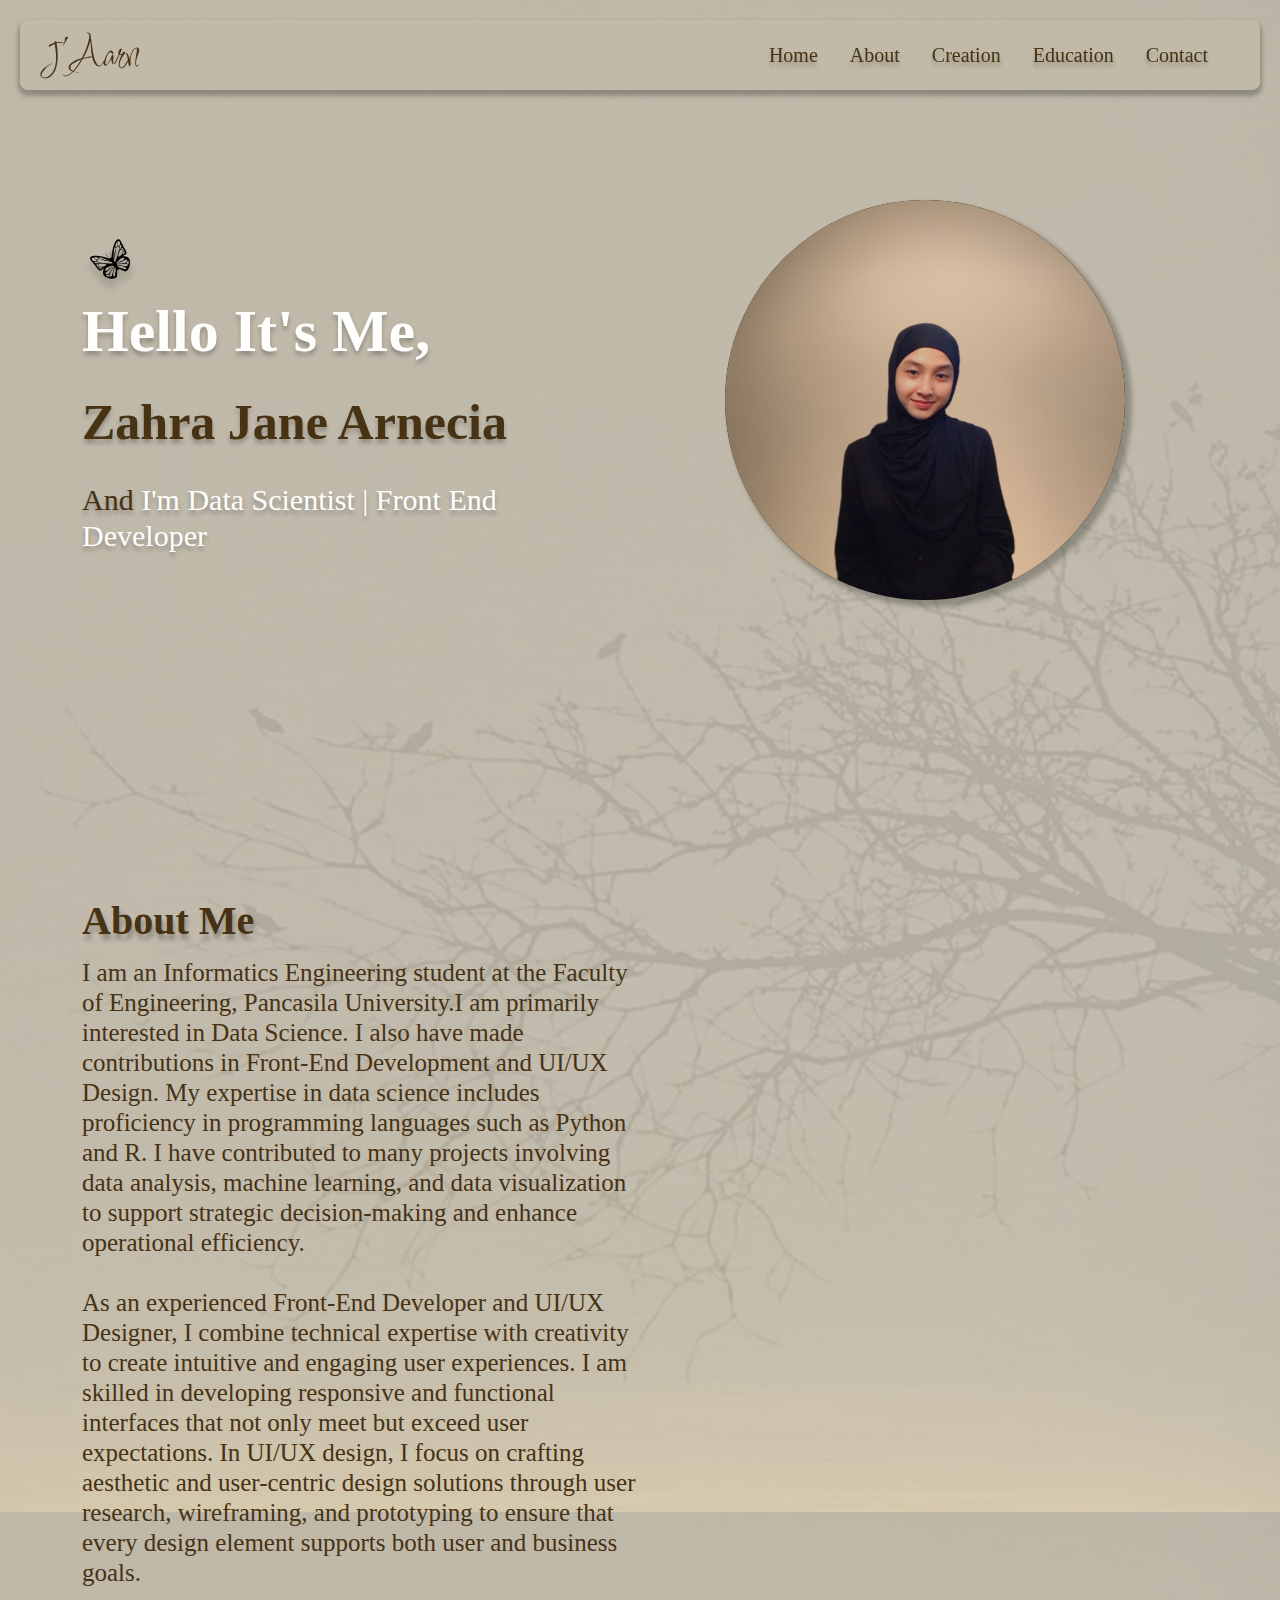
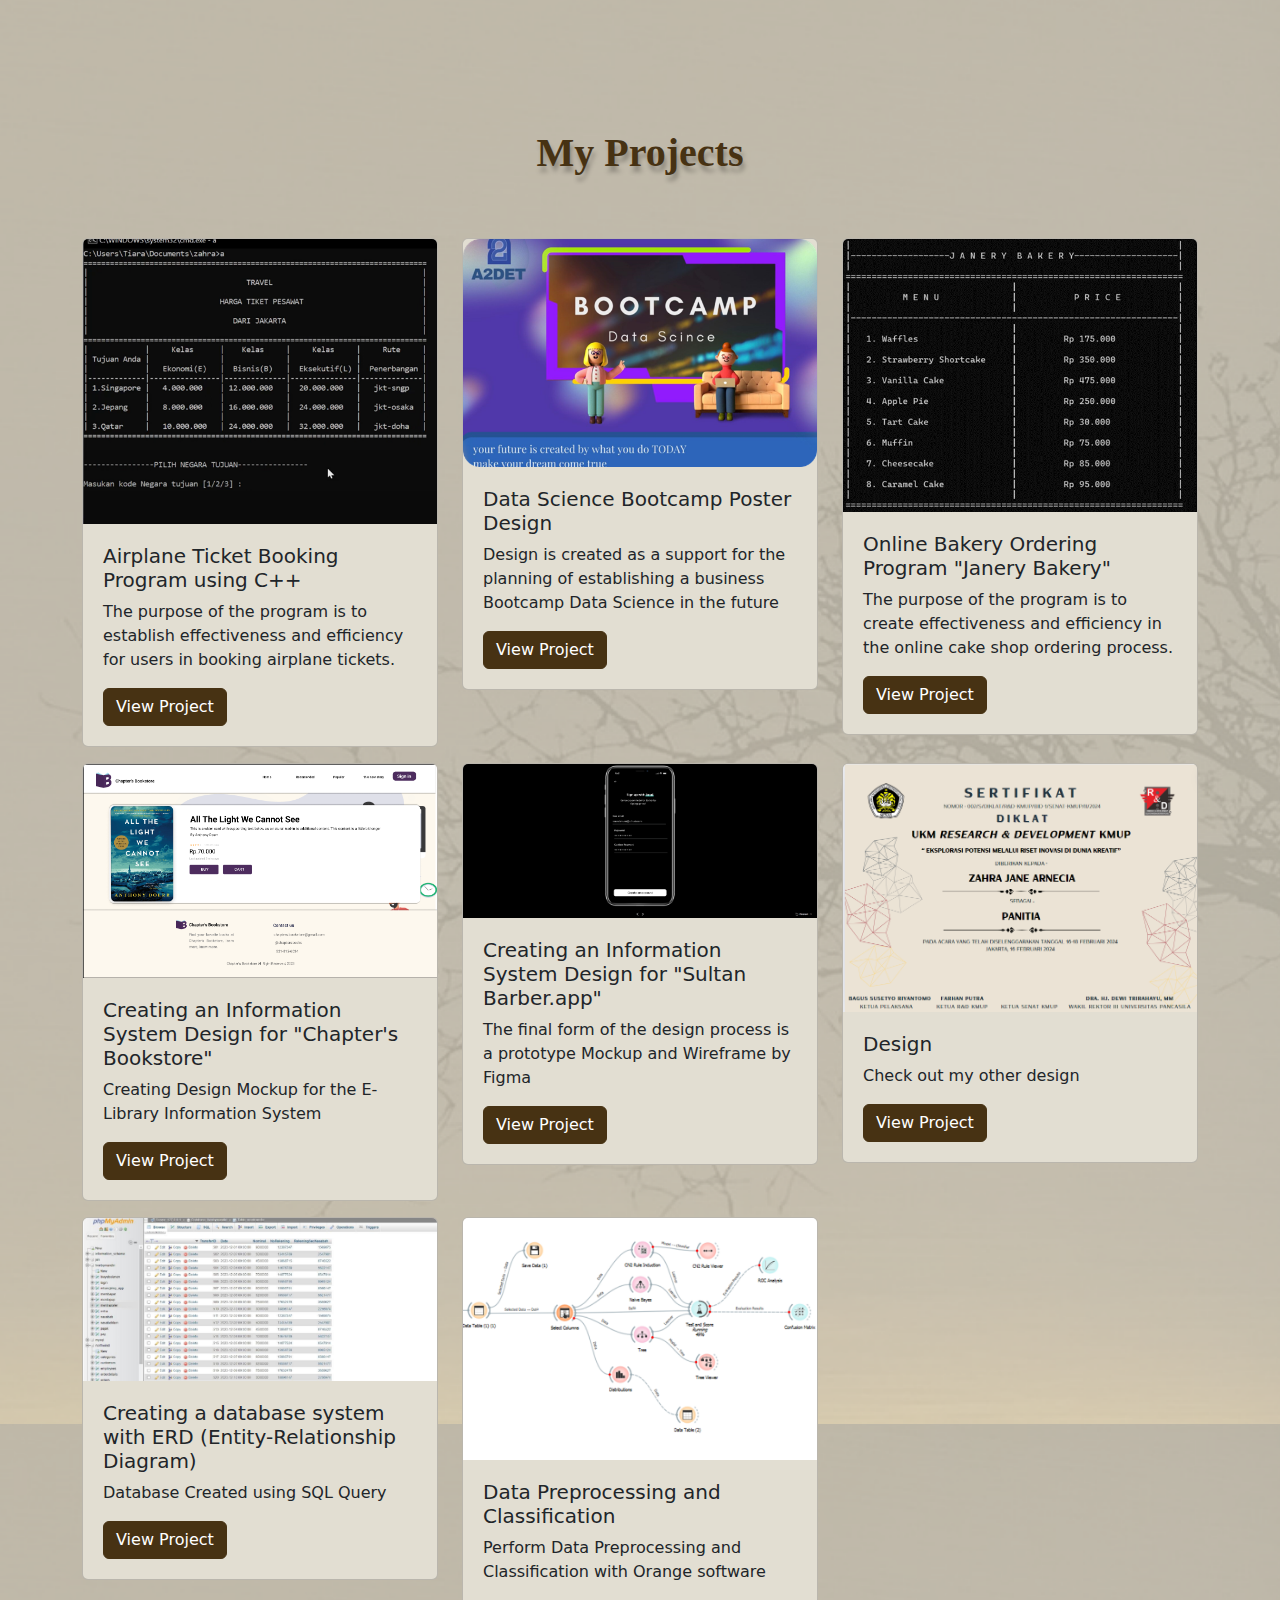
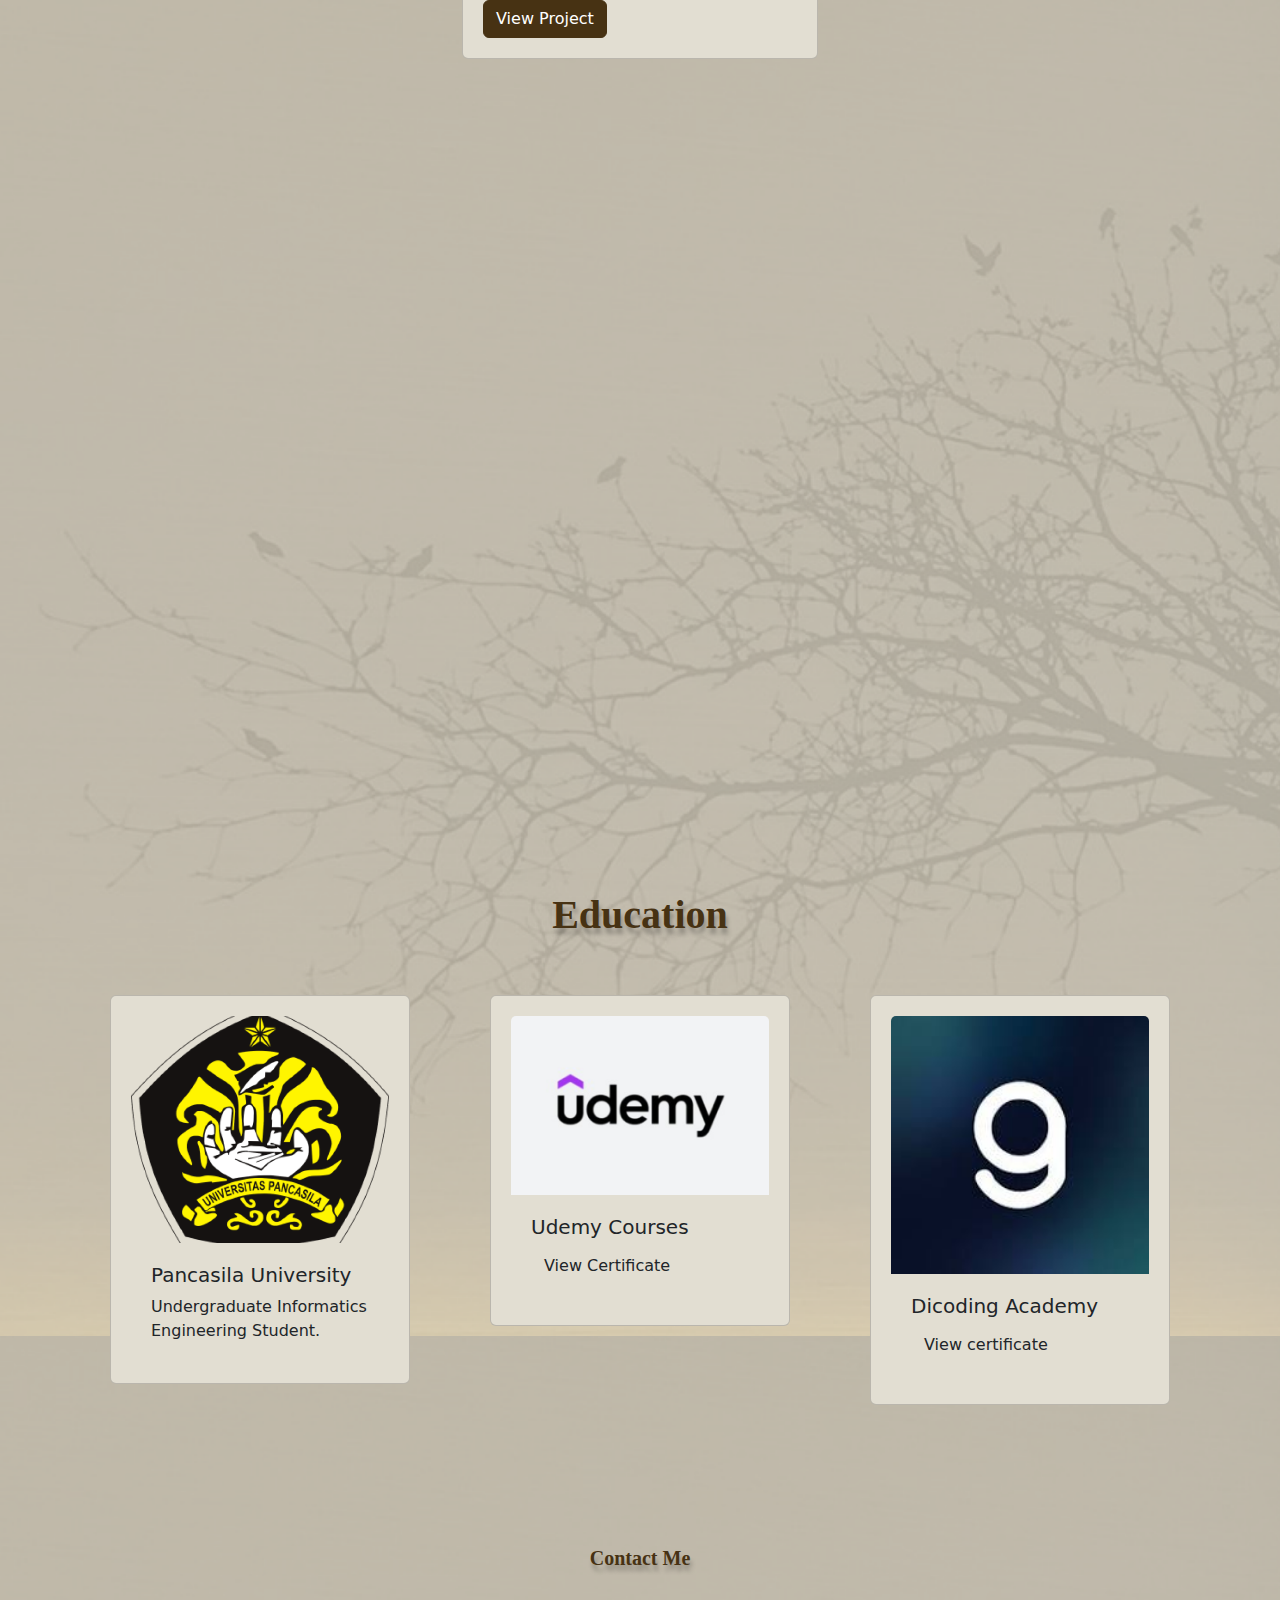
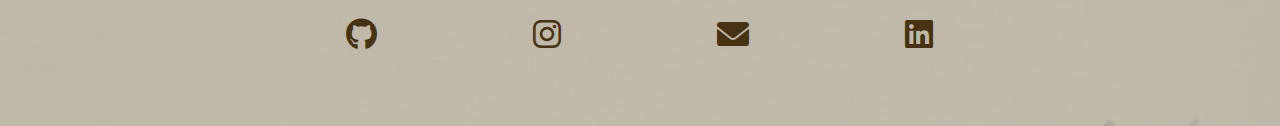
<file: index.html>
<!DOCTYPE html>
<html lang="en">
  <head>
    <meta charset="utf-8" />
    <meta name="viewport" content="width=device-width, initial-scale=1" />
    <title>Portofolio'J</title>
  <link href="https://cdn.jsdelivr.net/npm/bootstrap@5.3.3/dist/css/bootstrap.min.css" rel="stylesheet" integrity="sha384-QWTKZyjpPEjISv5WaRU9OFeRpok6YctnYmDr5pNlyT2bRjXh0JMhjY6hW+ALEwIH" crossorigin="anonymous">

    <link 
    href="https://cdnjs.cloudflare.com/ajax/libs/font-awesome/6.0.0/css/all.min.css" 
    rel="stylesheet"
  >  
  <link rel="stylesheet" href="style.css" />
    
  </head>
  <body>
    <!------------------NAV START----------------------->
    <nav class="navbar navbar-expand-lg fixed-top">
      <div class="container-fluid">
        <a class="navbar-brand" href="#">
          <svg
            width="100"
            height="47"
            viewBox="0 0 100 47"
            fill="none"
            xmlns="http://www.w3.org/2000/svg"
          >
            <path
              d="M5.2 46.375C3.85 46.375 2.71 46.015 1.78 45.295C0.85 44.575 0.385 43.615 0.385 42.415C0.385 41.785 0.55 41.095 0.88 40.345C1.18 39.595 1.66 38.8 2.32 37.96C3.55 36.46 4.975 35.215 6.595 34.225C8.185 33.235 9.82 32.32 11.5 31.48C11.68 31.39 11.815 31.345 11.905 31.345C11.995 31.345 12.04 31.375 12.04 31.435C12.04 31.645 11.83 31.87 11.41 32.11C10.06 32.77 8.935 33.43 8.035 34.09C7.135 34.78 6.31 35.545 5.56 36.385C4.81 37.225 3.97 38.26 3.04 39.49C2.5 40.21 2.11 40.87 1.87 41.47C1.63 42.07 1.51 42.61 1.51 43.09C1.51 43.9 1.795 44.515 2.365 44.935C2.935 45.385 3.655 45.61 4.525 45.61C5.215 45.61 5.965 45.46 6.775 45.16C7.585 44.86 8.38 44.41 9.16 43.81C11.02 42.4 12.445 40.705 13.435 38.725C14.425 36.775 15.115 34.69 15.505 32.47C15.895 30.22 16.09 27.985 16.09 25.765C16.09 23.875 16 22.06 15.82 20.32C15.64 18.58 15.43 16.99 15.19 15.55C14.98 14.11 14.8 12.91 14.65 11.95C12.85 12.7 11.185 13.615 9.655 14.695C9.535 14.755 9.445 14.785 9.385 14.785C9.205 14.785 9.055 14.68 8.935 14.47C8.845 14.26 8.8 14.05 8.8 13.84C8.8 13.48 8.935 13.21 9.205 13.03C10.075 12.49 10.93 12.04 11.77 11.68C12.64 11.29 13.54 10.975 14.47 10.735C14.44 10.375 14.575 10 14.875 9.61C15.175 9.22 15.475 9.025 15.775 9.025C16.105 9.025 16.285 9.235 16.315 9.655L16.405 10.33C17.005 10.24 17.62 10.18 18.25 10.15C18.88 10.12 19.525 10.105 20.185 10.105C20.635 10.105 21.085 10.105 21.535 10.105C21.985 10.105 22.435 10.135 22.885 10.195C23.455 10.255 23.74 10.39 23.74 10.6C23.74 10.72 23.5 10.78 23.02 10.78C22.69 10.78 22.345 10.765 21.985 10.735C21.625 10.705 21.28 10.69 20.95 10.69C19.48 10.69 18.025 10.9 16.585 11.32C16.915 13.18 17.185 15.205 17.395 17.395C17.605 19.585 17.71 21.82 17.71 24.1C17.71 26.83 17.485 29.515 17.035 32.155C16.615 34.795 15.865 37.195 14.785 39.355C13.705 41.545 12.19 43.315 10.24 44.665C9.4 45.235 8.545 45.655 7.675 45.925C6.805 46.225 5.98 46.375 5.2 46.375ZM22.7623 13.885C22.7623 13.615 23.0023 13 23.4823 12.04C23.8123 11.29 24.1423 10.51 24.4723 9.7C24.8023 8.89 24.9673 8.155 24.9673 7.495C24.9673 7.165 24.8923 6.82 24.7423 6.46C24.6523 6.34 24.7273 6.16 24.9673 5.92C25.2373 5.65 25.5673 5.395 25.9573 5.155C26.3473 4.915 26.6623 4.795 26.9023 4.795C27.3223 4.795 27.6073 4.855 27.7573 4.975C27.9373 5.065 28.0273 5.185 28.0273 5.335C28.0273 5.605 27.8923 5.935 27.6223 6.325C27.3823 6.685 27.1573 7.045 26.9473 7.405C26.5873 8.065 26.1673 8.8 25.6873 9.61C25.2073 10.39 24.7423 11.14 24.2923 11.86C23.8423 12.55 23.4673 13.105 23.1673 13.525C22.8973 13.915 22.7623 14.035 22.7623 13.885ZM25.559 44.305C24.899 44.335 24.389 44.215 24.029 43.945C23.639 43.675 23.504 43.165 23.624 42.415C23.624 42.325 23.654 42.19 23.714 42.01C23.774 41.83 23.849 41.71 23.939 41.65C23.909 42.4 23.999 42.925 24.209 43.225C24.419 43.525 24.764 43.675 25.244 43.675C26.414 43.675 27.614 43.3 28.844 42.55C30.104 41.8 31.349 40.795 32.579 39.535C32.279 39.445 31.889 39.265 31.409 38.995C30.959 38.755 30.614 38.56 30.374 38.41C29.174 37.54 28.574 36.535 28.574 35.395C28.574 34.525 28.964 33.58 29.744 32.56C30.524 31.54 31.799 30.505 33.569 29.455C34.709 28.765 36.029 28.15 37.529 27.61C39.029 27.07 40.424 26.635 41.714 26.305C42.164 25.435 42.599 24.58 43.019 23.74C43.439 22.9 43.844 22.06 44.234 21.22C44.384 20.89 44.654 20.26 45.044 19.33C45.434 18.4 45.869 17.305 46.349 16.045C46.829 14.785 47.279 13.45 47.699 12.04C48.149 10.6 48.524 9.205 48.824 7.855C49.124 6.505 49.274 5.305 49.274 4.255C49.274 3.235 49.094 2.44 48.734 1.87C48.404 1.3 47.804 1.015 46.934 1.015H46.889C46.649 1.015 46.529 0.939998 46.529 0.789998C46.529 0.639999 46.679 0.534998 46.979 0.474997C48.419 0.324997 49.424 0.669997 49.994 1.51C50.564 2.35 50.849 3.46 50.849 4.84C50.849 5.08 50.834 5.335 50.804 5.605C50.804 5.875 50.789 6.16 50.759 6.46C50.939 6.61 51.059 6.865 51.119 7.225C51.299 8.185 51.479 9.445 51.659 11.005C51.869 12.565 52.109 14.275 52.379 16.135C52.649 17.995 52.964 19.885 53.324 21.805C53.714 23.695 54.164 25.48 54.674 27.16C55.214 28.81 55.844 30.205 56.564 31.345C56.714 31.585 56.924 31.9 57.194 32.29C57.464 32.65 57.794 32.98 58.184 33.28C58.574 33.58 59.009 33.73 59.489 33.73C59.999 33.73 60.524 33.52 61.064 33.1C61.544 32.71 61.994 32.17 62.414 31.48C62.834 30.79 63.224 30.055 63.584 29.275C63.764 28.945 63.929 28.78 64.079 28.78C64.229 28.78 64.334 28.87 64.394 29.05C64.484 29.2 64.514 29.35 64.484 29.5C64.364 29.89 64.109 30.355 63.719 30.895C63.359 31.405 62.984 31.885 62.594 32.335C62.204 32.755 61.889 33.055 61.649 33.235C61.109 33.655 60.584 33.955 60.074 34.135C59.594 34.345 59.144 34.45 58.724 34.45C57.734 34.45 56.864 34.075 56.114 33.325C55.394 32.545 54.764 31.735 54.224 30.895C53.474 29.695 52.874 28.18 52.424 26.35C52.004 24.52 51.674 22.54 51.434 20.41C51.194 18.28 50.999 16.18 50.849 14.11C50.729 12.04 50.594 10.15 50.444 8.44C50.084 10.12 49.589 11.845 48.959 13.615C48.329 15.385 47.684 17.02 47.024 18.52C46.394 19.99 45.869 21.13 45.449 21.94C44.789 23.29 44.069 24.64 43.289 25.99C44.669 25.66 46.109 25.36 47.609 25.09C49.109 24.82 50.429 24.565 51.569 24.325H51.704C51.824 24.325 51.884 24.37 51.884 24.46C51.884 24.55 51.809 24.67 51.659 24.82C51.509 24.97 51.314 25.075 51.074 25.135C49.784 25.375 48.389 25.66 46.889 25.99C45.389 26.29 43.979 26.62 42.659 26.98C41.279 29.35 39.884 31.6 38.474 33.73C37.064 35.86 35.519 37.75 33.839 39.4C34.979 39.76 36.434 39.94 38.204 39.94H38.294C38.534 39.94 38.654 40 38.654 40.12C38.654 40.3 38.474 40.39 38.114 40.39C37.274 40.42 36.449 40.375 35.639 40.255C34.829 40.165 34.079 40.015 33.389 39.805C32.069 41.095 30.734 42.13 29.384 42.91C28.064 43.72 26.789 44.185 25.559 44.305ZM33.029 39.085C34.469 37.585 35.864 35.83 37.214 33.82C38.594 31.81 39.884 29.71 41.084 27.52C40.694 27.64 40.289 27.775 39.869 27.925C39.449 28.075 39.044 28.255 38.654 28.465C38.144 28.705 37.454 29.05 36.584 29.5C35.714 29.95 34.844 30.43 33.974 30.94C33.134 31.42 32.489 31.855 32.039 32.245C31.439 32.785 31.004 33.31 30.734 33.82C30.464 34.33 30.329 34.825 30.329 35.305C30.329 35.725 30.404 36.13 30.554 36.52C30.734 36.91 30.944 37.285 31.184 37.645C31.334 37.825 31.604 38.065 31.994 38.365C32.414 38.695 32.759 38.935 33.029 39.085ZM65.3798 33.64C64.8398 33.64 64.4498 33.415 64.2098 32.965C63.9698 32.485 63.8498 31.93 63.8498 31.3C63.8498 30.49 63.9848 29.545 64.2548 28.465C64.5548 27.385 64.9448 26.275 65.4248 25.135C65.9048 23.965 66.4448 22.9 67.0448 21.94C67.6748 20.95 68.3348 20.155 69.0248 19.555C69.7148 18.925 70.3898 18.61 71.0498 18.61C71.6498 18.61 72.1598 18.88 72.5798 19.42C73.0298 19.93 73.2548 20.515 73.2548 21.175C73.2548 21.565 73.1948 21.895 73.0748 22.165C72.9548 22.405 72.8198 22.525 72.6698 22.525C72.5498 22.525 72.4448 22.435 72.3548 22.255C72.0548 21.565 71.7248 21.07 71.3648 20.77C71.0348 20.47 70.6898 20.32 70.3298 20.32C69.7298 20.32 69.1298 20.665 68.5298 21.355C67.9598 22.015 67.4948 22.78 67.1348 23.65C66.8348 24.31 66.5498 25.105 66.2798 26.035C66.0398 26.935 65.8298 27.835 65.6498 28.735C65.4998 29.605 65.4248 30.325 65.4248 30.895C65.4248 31.915 65.6648 32.425 66.1448 32.425C66.7448 32.425 67.5098 31.765 68.4398 30.445C69.1298 29.485 69.7448 28.375 70.2848 27.115C70.8548 25.855 71.3348 24.76 71.7248 23.83C71.8748 23.53 72.0398 23.335 72.2198 23.245C72.3998 23.155 72.5648 23.11 72.7148 23.11C73.0748 23.11 73.2998 23.26 73.3898 23.56C73.5098 23.86 73.5698 24.115 73.5698 24.325C73.5698 25.105 73.4948 25.81 73.3448 26.44C73.1948 27.04 73.1198 27.775 73.1198 28.645C73.1198 29.275 73.1648 29.86 73.2548 30.4C73.3748 30.91 73.5698 31.165 73.8398 31.165C74.1698 31.165 74.5898 30.745 75.0998 29.905C75.2198 29.665 75.3998 29.545 75.6398 29.545C75.9098 29.545 76.0448 29.68 76.0448 29.95C76.0448 30.34 75.7748 30.76 75.2348 31.21C74.6948 31.63 74.1548 31.84 73.6148 31.84C72.8948 31.84 72.3848 31.54 72.0848 30.94C71.5748 29.95 71.3198 29.065 71.3198 28.285C71.3198 27.475 71.3048 26.92 71.2748 26.62C71.1248 26.98 70.8398 27.55 70.4198 28.33C69.9998 29.08 69.5048 29.875 68.9348 30.715C68.3648 31.525 67.7648 32.215 67.1348 32.785C66.5048 33.355 65.9198 33.64 65.3798 33.64ZM81.6111 36.25C80.6511 36.25 79.9161 35.8 79.4061 34.9C78.8961 34.03 78.6411 33.07 78.6411 32.02C78.6411 31.03 78.8061 29.995 79.1361 28.915C79.4661 27.835 79.8711 26.77 80.3511 25.72C80.8611 24.67 81.3861 23.71 81.9261 22.84C81.3861 23.05 80.8761 23.155 80.3961 23.155C80.1561 23.155 79.9461 23.125 79.7661 23.065C79.5861 23.005 79.4361 22.96 79.3161 22.93C79.1661 23.29 78.8961 23.89 78.5061 24.73C78.1461 25.57 77.7561 26.455 77.3361 27.385C76.9461 28.285 76.6011 29.05 76.3011 29.68C75.8211 30.7 75.4011 31.21 75.0411 31.21C74.8611 31.21 74.7711 31.09 74.7711 30.85C74.7711 30.67 74.8461 30.43 74.9961 30.13C75.6861 28.84 76.3311 27.565 76.9311 26.305C77.5611 25.045 78.1311 23.83 78.6411 22.66C78.5811 22.51 78.5211 22.315 78.4611 22.075C78.4011 21.805 78.3711 21.52 78.3711 21.22C78.3711 20.89 78.4011 20.545 78.4611 20.185C78.5511 19.795 78.6711 19.42 78.8211 19.06C78.9111 18.85 79.0761 18.55 79.3161 18.16C79.5561 17.74 79.8261 17.365 80.1261 17.035C80.4261 16.675 80.7111 16.495 80.9811 16.495C81.4911 16.495 81.7461 16.765 81.7461 17.305C81.7461 17.815 81.5811 18.4 81.2511 19.06C80.9511 19.72 80.6361 20.335 80.3061 20.905C79.9761 21.445 79.8111 21.85 79.8111 22.12C79.8111 22.36 79.9311 22.48 80.1711 22.48C80.5011 22.48 80.9061 22.315 81.3861 21.985C81.8961 21.625 82.3011 21.295 82.6011 20.995C82.7511 20.845 82.9911 20.62 83.3211 20.32C83.6511 19.99 83.9661 19.825 84.2661 19.825C84.5661 19.825 84.7611 19.915 84.8511 20.095C84.9711 20.275 85.0311 20.485 85.0311 20.725C85.0311 20.995 84.9111 21.34 84.6711 21.76C84.4311 22.15 84.1461 22.54 83.8161 22.93C83.5161 23.32 83.2611 23.65 83.0511 23.92C82.6311 24.55 82.1511 25.345 81.6111 26.305C81.0711 27.265 80.6061 28.3 80.2161 29.41C79.8261 30.49 79.6311 31.525 79.6311 32.515C79.6311 33.175 79.7961 33.865 80.1261 34.585C80.4561 35.305 80.9061 35.665 81.4761 35.665C81.9861 35.665 82.5261 35.395 83.0961 34.855C83.6961 34.315 84.2511 33.67 84.7611 32.92C85.3011 32.17 85.7661 31.45 86.1561 30.76C86.5761 30.07 86.8611 29.59 87.0111 29.32C87.0711 29.17 87.1761 28.99 87.3261 28.78C87.4761 28.54 87.6561 28.42 87.8661 28.42C88.0461 28.42 88.1361 28.51 88.1361 28.69C88.1361 28.84 88.0911 29.02 88.0011 29.23C87.9411 29.41 87.8811 29.575 87.8211 29.725C87.5511 30.355 87.2211 31.015 86.8311 31.705C86.4411 32.395 86.1711 32.86 86.0211 33.1C85.6011 33.79 84.9711 34.48 84.1311 35.17C83.3211 35.89 82.4811 36.25 81.6111 36.25ZM96.7237 34.585C96.3337 34.585 95.9887 34.345 95.6887 33.865C95.3887 33.355 95.2387 32.395 95.2387 30.985C95.2387 29.875 95.3287 28.66 95.5087 27.34C95.6887 25.99 95.8837 24.655 96.0937 23.335C96.3337 22.015 96.5437 20.845 96.7237 19.825C96.9037 18.775 96.9937 18.01 96.9937 17.53C96.9937 16.69 96.7387 16.27 96.2287 16.27C95.7487 16.27 95.2537 16.51 94.7437 16.99C94.2637 17.47 93.7987 18.055 93.3487 18.745C92.9287 19.435 92.5537 20.11 92.2237 20.77C91.9237 21.4 91.7287 21.865 91.6387 22.165C91.2187 23.335 90.9187 24.505 90.7387 25.675C90.5587 26.815 90.4687 28 90.4687 29.23C90.4687 29.74 90.4837 30.265 90.5137 30.805C90.5737 31.345 90.6187 31.9 90.6487 32.47C90.7087 32.77 90.6187 33.145 90.3787 33.595C90.1687 34.015 89.9137 34.225 89.6137 34.225C89.4037 34.225 89.2237 34.09 89.0737 33.82C88.9237 33.55 88.8187 33.31 88.7587 33.1C88.6387 32.74 88.5487 32.365 88.4887 31.975C88.4287 31.555 88.3687 31.195 88.3087 30.895C88.0987 29.665 87.9037 28.42 87.7237 27.16C87.5437 25.87 87.2887 24.625 86.9587 23.425C86.8687 23.095 86.7487 22.75 86.5987 22.39C86.4787 22 86.2837 21.685 86.0137 21.445C85.9537 21.385 85.8637 21.325 85.7437 21.265C85.6237 21.175 85.5637 21.1 85.5637 21.04C85.5637 20.92 85.7287 20.86 86.0587 20.86C86.4187 20.86 86.7787 21.04 87.1387 21.4C87.4987 21.76 87.8287 22.24 88.1287 22.84C88.4887 23.59 88.7887 24.385 89.0287 25.225C89.2987 26.065 89.5087 26.74 89.6587 27.25C89.8387 26.17 90.0337 25.21 90.2437 24.37C90.4537 23.65 90.7387 22.795 91.0987 21.805C91.4587 20.785 91.9087 19.795 92.4487 18.835C92.9887 17.845 93.6337 17.035 94.3837 16.405C95.1337 15.745 96.0037 15.415 96.9937 15.415C98.4337 15.415 99.1537 16.255 99.1537 17.935C99.1537 18.805 99.0037 19.765 98.7037 20.815C98.4037 21.835 98.0737 22.78 97.7137 23.65C97.3837 24.52 97.1587 25.12 97.0387 25.45C96.8887 25.87 96.7237 26.44 96.5437 27.16C96.3937 27.88 96.2587 28.63 96.1387 29.41C96.0487 30.19 96.0037 30.91 96.0037 31.57C96.0037 32.14 96.0637 32.62 96.1837 33.01C96.3337 33.37 96.5587 33.55 96.8587 33.55C97.1587 33.55 97.4287 33.415 97.6687 33.145C97.9087 32.845 98.1037 32.575 98.2537 32.335C98.4337 32.095 98.5237 32.05 98.5237 32.2C98.5837 32.65 98.4187 33.16 98.0287 33.73C97.6687 34.3 97.2337 34.585 96.7237 34.585Z"
              fill="#473213"
            /></svg
        ></a>
        <button
          class="navbar-toggler"
          type="button"
          data-bs-toggle="offcanvas"
          data-bs-target="#offcanvasNavbar"
          aria-controls="offcanvasNavbar"
          aria-label="Toggle navigation"
        >
          <span class="navbar-toggler-icon"></span>
        </button>
        <div
          class="offcanvas offcanvas-end"
          tabindex="-1"
          id="offcanvasNavbar"
          aria-labelledby="offcanvasNavbarLabel"
        >
          <div class="offcanvas-header">
            <h5 class="offcanvas-title" id="offcanvasNavbarLabel">
              <svg
                width="100"
                height="47"
                viewBox="0 0 100 47"
                fill="none"
                xmlns="http://www.w3.org/2000/svg"
              >
                <path
                  d="M5.2 46.375C3.85 46.375 2.71 46.015 1.78 45.295C0.85 44.575 0.385 43.615 0.385 42.415C0.385 41.785 0.55 41.095 0.88 40.345C1.18 39.595 1.66 38.8 2.32 37.96C3.55 36.46 4.975 35.215 6.595 34.225C8.185 33.235 9.82 32.32 11.5 31.48C11.68 31.39 11.815 31.345 11.905 31.345C11.995 31.345 12.04 31.375 12.04 31.435C12.04 31.645 11.83 31.87 11.41 32.11C10.06 32.77 8.935 33.43 8.035 34.09C7.135 34.78 6.31 35.545 5.56 36.385C4.81 37.225 3.97 38.26 3.04 39.49C2.5 40.21 2.11 40.87 1.87 41.47C1.63 42.07 1.51 42.61 1.51 43.09C1.51 43.9 1.795 44.515 2.365 44.935C2.935 45.385 3.655 45.61 4.525 45.61C5.215 45.61 5.965 45.46 6.775 45.16C7.585 44.86 8.38 44.41 9.16 43.81C11.02 42.4 12.445 40.705 13.435 38.725C14.425 36.775 15.115 34.69 15.505 32.47C15.895 30.22 16.09 27.985 16.09 25.765C16.09 23.875 16 22.06 15.82 20.32C15.64 18.58 15.43 16.99 15.19 15.55C14.98 14.11 14.8 12.91 14.65 11.95C12.85 12.7 11.185 13.615 9.655 14.695C9.535 14.755 9.445 14.785 9.385 14.785C9.205 14.785 9.055 14.68 8.935 14.47C8.845 14.26 8.8 14.05 8.8 13.84C8.8 13.48 8.935 13.21 9.205 13.03C10.075 12.49 10.93 12.04 11.77 11.68C12.64 11.29 13.54 10.975 14.47 10.735C14.44 10.375 14.575 10 14.875 9.61C15.175 9.22 15.475 9.025 15.775 9.025C16.105 9.025 16.285 9.235 16.315 9.655L16.405 10.33C17.005 10.24 17.62 10.18 18.25 10.15C18.88 10.12 19.525 10.105 20.185 10.105C20.635 10.105 21.085 10.105 21.535 10.105C21.985 10.105 22.435 10.135 22.885 10.195C23.455 10.255 23.74 10.39 23.74 10.6C23.74 10.72 23.5 10.78 23.02 10.78C22.69 10.78 22.345 10.765 21.985 10.735C21.625 10.705 21.28 10.69 20.95 10.69C19.48 10.69 18.025 10.9 16.585 11.32C16.915 13.18 17.185 15.205 17.395 17.395C17.605 19.585 17.71 21.82 17.71 24.1C17.71 26.83 17.485 29.515 17.035 32.155C16.615 34.795 15.865 37.195 14.785 39.355C13.705 41.545 12.19 43.315 10.24 44.665C9.4 45.235 8.545 45.655 7.675 45.925C6.805 46.225 5.98 46.375 5.2 46.375ZM22.7623 13.885C22.7623 13.615 23.0023 13 23.4823 12.04C23.8123 11.29 24.1423 10.51 24.4723 9.7C24.8023 8.89 24.9673 8.155 24.9673 7.495C24.9673 7.165 24.8923 6.82 24.7423 6.46C24.6523 6.34 24.7273 6.16 24.9673 5.92C25.2373 5.65 25.5673 5.395 25.9573 5.155C26.3473 4.915 26.6623 4.795 26.9023 4.795C27.3223 4.795 27.6073 4.855 27.7573 4.975C27.9373 5.065 28.0273 5.185 28.0273 5.335C28.0273 5.605 27.8923 5.935 27.6223 6.325C27.3823 6.685 27.1573 7.045 26.9473 7.405C26.5873 8.065 26.1673 8.8 25.6873 9.61C25.2073 10.39 24.7423 11.14 24.2923 11.86C23.8423 12.55 23.4673 13.105 23.1673 13.525C22.8973 13.915 22.7623 14.035 22.7623 13.885ZM25.559 44.305C24.899 44.335 24.389 44.215 24.029 43.945C23.639 43.675 23.504 43.165 23.624 42.415C23.624 42.325 23.654 42.19 23.714 42.01C23.774 41.83 23.849 41.71 23.939 41.65C23.909 42.4 23.999 42.925 24.209 43.225C24.419 43.525 24.764 43.675 25.244 43.675C26.414 43.675 27.614 43.3 28.844 42.55C30.104 41.8 31.349 40.795 32.579 39.535C32.279 39.445 31.889 39.265 31.409 38.995C30.959 38.755 30.614 38.56 30.374 38.41C29.174 37.54 28.574 36.535 28.574 35.395C28.574 34.525 28.964 33.58 29.744 32.56C30.524 31.54 31.799 30.505 33.569 29.455C34.709 28.765 36.029 28.15 37.529 27.61C39.029 27.07 40.424 26.635 41.714 26.305C42.164 25.435 42.599 24.58 43.019 23.74C43.439 22.9 43.844 22.06 44.234 21.22C44.384 20.89 44.654 20.26 45.044 19.33C45.434 18.4 45.869 17.305 46.349 16.045C46.829 14.785 47.279 13.45 47.699 12.04C48.149 10.6 48.524 9.205 48.824 7.855C49.124 6.505 49.274 5.305 49.274 4.255C49.274 3.235 49.094 2.44 48.734 1.87C48.404 1.3 47.804 1.015 46.934 1.015H46.889C46.649 1.015 46.529 0.939998 46.529 0.789998C46.529 0.639999 46.679 0.534998 46.979 0.474997C48.419 0.324997 49.424 0.669997 49.994 1.51C50.564 2.35 50.849 3.46 50.849 4.84C50.849 5.08 50.834 5.335 50.804 5.605C50.804 5.875 50.789 6.16 50.759 6.46C50.939 6.61 51.059 6.865 51.119 7.225C51.299 8.185 51.479 9.445 51.659 11.005C51.869 12.565 52.109 14.275 52.379 16.135C52.649 17.995 52.964 19.885 53.324 21.805C53.714 23.695 54.164 25.48 54.674 27.16C55.214 28.81 55.844 30.205 56.564 31.345C56.714 31.585 56.924 31.9 57.194 32.29C57.464 32.65 57.794 32.98 58.184 33.28C58.574 33.58 59.009 33.73 59.489 33.73C59.999 33.73 60.524 33.52 61.064 33.1C61.544 32.71 61.994 32.17 62.414 31.48C62.834 30.79 63.224 30.055 63.584 29.275C63.764 28.945 63.929 28.78 64.079 28.78C64.229 28.78 64.334 28.87 64.394 29.05C64.484 29.2 64.514 29.35 64.484 29.5C64.364 29.89 64.109 30.355 63.719 30.895C63.359 31.405 62.984 31.885 62.594 32.335C62.204 32.755 61.889 33.055 61.649 33.235C61.109 33.655 60.584 33.955 60.074 34.135C59.594 34.345 59.144 34.45 58.724 34.45C57.734 34.45 56.864 34.075 56.114 33.325C55.394 32.545 54.764 31.735 54.224 30.895C53.474 29.695 52.874 28.18 52.424 26.35C52.004 24.52 51.674 22.54 51.434 20.41C51.194 18.28 50.999 16.18 50.849 14.11C50.729 12.04 50.594 10.15 50.444 8.44C50.084 10.12 49.589 11.845 48.959 13.615C48.329 15.385 47.684 17.02 47.024 18.52C46.394 19.99 45.869 21.13 45.449 21.94C44.789 23.29 44.069 24.64 43.289 25.99C44.669 25.66 46.109 25.36 47.609 25.09C49.109 24.82 50.429 24.565 51.569 24.325H51.704C51.824 24.325 51.884 24.37 51.884 24.46C51.884 24.55 51.809 24.67 51.659 24.82C51.509 24.97 51.314 25.075 51.074 25.135C49.784 25.375 48.389 25.66 46.889 25.99C45.389 26.29 43.979 26.62 42.659 26.98C41.279 29.35 39.884 31.6 38.474 33.73C37.064 35.86 35.519 37.75 33.839 39.4C34.979 39.76 36.434 39.94 38.204 39.94H38.294C38.534 39.94 38.654 40 38.654 40.12C38.654 40.3 38.474 40.39 38.114 40.39C37.274 40.42 36.449 40.375 35.639 40.255C34.829 40.165 34.079 40.015 33.389 39.805C32.069 41.095 30.734 42.13 29.384 42.91C28.064 43.72 26.789 44.185 25.559 44.305ZM33.029 39.085C34.469 37.585 35.864 35.83 37.214 33.82C38.594 31.81 39.884 29.71 41.084 27.52C40.694 27.64 40.289 27.775 39.869 27.925C39.449 28.075 39.044 28.255 38.654 28.465C38.144 28.705 37.454 29.05 36.584 29.5C35.714 29.95 34.844 30.43 33.974 30.94C33.134 31.42 32.489 31.855 32.039 32.245C31.439 32.785 31.004 33.31 30.734 33.82C30.464 34.33 30.329 34.825 30.329 35.305C30.329 35.725 30.404 36.13 30.554 36.52C30.734 36.91 30.944 37.285 31.184 37.645C31.334 37.825 31.604 38.065 31.994 38.365C32.414 38.695 32.759 38.935 33.029 39.085ZM65.3798 33.64C64.8398 33.64 64.4498 33.415 64.2098 32.965C63.9698 32.485 63.8498 31.93 63.8498 31.3C63.8498 30.49 63.9848 29.545 64.2548 28.465C64.5548 27.385 64.9448 26.275 65.4248 25.135C65.9048 23.965 66.4448 22.9 67.0448 21.94C67.6748 20.95 68.3348 20.155 69.0248 19.555C69.7148 18.925 70.3898 18.61 71.0498 18.61C71.6498 18.61 72.1598 18.88 72.5798 19.42C73.0298 19.93 73.2548 20.515 73.2548 21.175C73.2548 21.565 73.1948 21.895 73.0748 22.165C72.9548 22.405 72.8198 22.525 72.6698 22.525C72.5498 22.525 72.4448 22.435 72.3548 22.255C72.0548 21.565 71.7248 21.07 71.3648 20.77C71.0348 20.47 70.6898 20.32 70.3298 20.32C69.7298 20.32 69.1298 20.665 68.5298 21.355C67.9598 22.015 67.4948 22.78 67.1348 23.65C66.8348 24.31 66.5498 25.105 66.2798 26.035C66.0398 26.935 65.8298 27.835 65.6498 28.735C65.4998 29.605 65.4248 30.325 65.4248 30.895C65.4248 31.915 65.6648 32.425 66.1448 32.425C66.7448 32.425 67.5098 31.765 68.4398 30.445C69.1298 29.485 69.7448 28.375 70.2848 27.115C70.8548 25.855 71.3348 24.76 71.7248 23.83C71.8748 23.53 72.0398 23.335 72.2198 23.245C72.3998 23.155 72.5648 23.11 72.7148 23.11C73.0748 23.11 73.2998 23.26 73.3898 23.56C73.5098 23.86 73.5698 24.115 73.5698 24.325C73.5698 25.105 73.4948 25.81 73.3448 26.44C73.1948 27.04 73.1198 27.775 73.1198 28.645C73.1198 29.275 73.1648 29.86 73.2548 30.4C73.3748 30.91 73.5698 31.165 73.8398 31.165C74.1698 31.165 74.5898 30.745 75.0998 29.905C75.2198 29.665 75.3998 29.545 75.6398 29.545C75.9098 29.545 76.0448 29.68 76.0448 29.95C76.0448 30.34 75.7748 30.76 75.2348 31.21C74.6948 31.63 74.1548 31.84 73.6148 31.84C72.8948 31.84 72.3848 31.54 72.0848 30.94C71.5748 29.95 71.3198 29.065 71.3198 28.285C71.3198 27.475 71.3048 26.92 71.2748 26.62C71.1248 26.98 70.8398 27.55 70.4198 28.33C69.9998 29.08 69.5048 29.875 68.9348 30.715C68.3648 31.525 67.7648 32.215 67.1348 32.785C66.5048 33.355 65.9198 33.64 65.3798 33.64ZM81.6111 36.25C80.6511 36.25 79.9161 35.8 79.4061 34.9C78.8961 34.03 78.6411 33.07 78.6411 32.02C78.6411 31.03 78.8061 29.995 79.1361 28.915C79.4661 27.835 79.8711 26.77 80.3511 25.72C80.8611 24.67 81.3861 23.71 81.9261 22.84C81.3861 23.05 80.8761 23.155 80.3961 23.155C80.1561 23.155 79.9461 23.125 79.7661 23.065C79.5861 23.005 79.4361 22.96 79.3161 22.93C79.1661 23.29 78.8961 23.89 78.5061 24.73C78.1461 25.57 77.7561 26.455 77.3361 27.385C76.9461 28.285 76.6011 29.05 76.3011 29.68C75.8211 30.7 75.4011 31.21 75.0411 31.21C74.8611 31.21 74.7711 31.09 74.7711 30.85C74.7711 30.67 74.8461 30.43 74.9961 30.13C75.6861 28.84 76.3311 27.565 76.9311 26.305C77.5611 25.045 78.1311 23.83 78.6411 22.66C78.5811 22.51 78.5211 22.315 78.4611 22.075C78.4011 21.805 78.3711 21.52 78.3711 21.22C78.3711 20.89 78.4011 20.545 78.4611 20.185C78.5511 19.795 78.6711 19.42 78.8211 19.06C78.9111 18.85 79.0761 18.55 79.3161 18.16C79.5561 17.74 79.8261 17.365 80.1261 17.035C80.4261 16.675 80.7111 16.495 80.9811 16.495C81.4911 16.495 81.7461 16.765 81.7461 17.305C81.7461 17.815 81.5811 18.4 81.2511 19.06C80.9511 19.72 80.6361 20.335 80.3061 20.905C79.9761 21.445 79.8111 21.85 79.8111 22.12C79.8111 22.36 79.9311 22.48 80.1711 22.48C80.5011 22.48 80.9061 22.315 81.3861 21.985C81.8961 21.625 82.3011 21.295 82.6011 20.995C82.7511 20.845 82.9911 20.62 83.3211 20.32C83.6511 19.99 83.9661 19.825 84.2661 19.825C84.5661 19.825 84.7611 19.915 84.8511 20.095C84.9711 20.275 85.0311 20.485 85.0311 20.725C85.0311 20.995 84.9111 21.34 84.6711 21.76C84.4311 22.15 84.1461 22.54 83.8161 22.93C83.5161 23.32 83.2611 23.65 83.0511 23.92C82.6311 24.55 82.1511 25.345 81.6111 26.305C81.0711 27.265 80.6061 28.3 80.2161 29.41C79.8261 30.49 79.6311 31.525 79.6311 32.515C79.6311 33.175 79.7961 33.865 80.1261 34.585C80.4561 35.305 80.9061 35.665 81.4761 35.665C81.9861 35.665 82.5261 35.395 83.0961 34.855C83.6961 34.315 84.2511 33.67 84.7611 32.92C85.3011 32.17 85.7661 31.45 86.1561 30.76C86.5761 30.07 86.8611 29.59 87.0111 29.32C87.0711 29.17 87.1761 28.99 87.3261 28.78C87.4761 28.54 87.6561 28.42 87.8661 28.42C88.0461 28.42 88.1361 28.51 88.1361 28.69C88.1361 28.84 88.0911 29.02 88.0011 29.23C87.9411 29.41 87.8811 29.575 87.8211 29.725C87.5511 30.355 87.2211 31.015 86.8311 31.705C86.4411 32.395 86.1711 32.86 86.0211 33.1C85.6011 33.79 84.9711 34.48 84.1311 35.17C83.3211 35.89 82.4811 36.25 81.6111 36.25ZM96.7237 34.585C96.3337 34.585 95.9887 34.345 95.6887 33.865C95.3887 33.355 95.2387 32.395 95.2387 30.985C95.2387 29.875 95.3287 28.66 95.5087 27.34C95.6887 25.99 95.8837 24.655 96.0937 23.335C96.3337 22.015 96.5437 20.845 96.7237 19.825C96.9037 18.775 96.9937 18.01 96.9937 17.53C96.9937 16.69 96.7387 16.27 96.2287 16.27C95.7487 16.27 95.2537 16.51 94.7437 16.99C94.2637 17.47 93.7987 18.055 93.3487 18.745C92.9287 19.435 92.5537 20.11 92.2237 20.77C91.9237 21.4 91.7287 21.865 91.6387 22.165C91.2187 23.335 90.9187 24.505 90.7387 25.675C90.5587 26.815 90.4687 28 90.4687 29.23C90.4687 29.74 90.4837 30.265 90.5137 30.805C90.5737 31.345 90.6187 31.9 90.6487 32.47C90.7087 32.77 90.6187 33.145 90.3787 33.595C90.1687 34.015 89.9137 34.225 89.6137 34.225C89.4037 34.225 89.2237 34.09 89.0737 33.82C88.9237 33.55 88.8187 33.31 88.7587 33.1C88.6387 32.74 88.5487 32.365 88.4887 31.975C88.4287 31.555 88.3687 31.195 88.3087 30.895C88.0987 29.665 87.9037 28.42 87.7237 27.16C87.5437 25.87 87.2887 24.625 86.9587 23.425C86.8687 23.095 86.7487 22.75 86.5987 22.39C86.4787 22 86.2837 21.685 86.0137 21.445C85.9537 21.385 85.8637 21.325 85.7437 21.265C85.6237 21.175 85.5637 21.1 85.5637 21.04C85.5637 20.92 85.7287 20.86 86.0587 20.86C86.4187 20.86 86.7787 21.04 87.1387 21.4C87.4987 21.76 87.8287 22.24 88.1287 22.84C88.4887 23.59 88.7887 24.385 89.0287 25.225C89.2987 26.065 89.5087 26.74 89.6587 27.25C89.8387 26.17 90.0337 25.21 90.2437 24.37C90.4537 23.65 90.7387 22.795 91.0987 21.805C91.4587 20.785 91.9087 19.795 92.4487 18.835C92.9887 17.845 93.6337 17.035 94.3837 16.405C95.1337 15.745 96.0037 15.415 96.9937 15.415C98.4337 15.415 99.1537 16.255 99.1537 17.935C99.1537 18.805 99.0037 19.765 98.7037 20.815C98.4037 21.835 98.0737 22.78 97.7137 23.65C97.3837 24.52 97.1587 25.12 97.0387 25.45C96.8887 25.87 96.7237 26.44 96.5437 27.16C96.3937 27.88 96.2587 28.63 96.1387 29.41C96.0487 30.19 96.0037 30.91 96.0037 31.57C96.0037 32.14 96.0637 32.62 96.1837 33.01C96.3337 33.37 96.5587 33.55 96.8587 33.55C97.1587 33.55 97.4287 33.415 97.6687 33.145C97.9087 32.845 98.1037 32.575 98.2537 32.335C98.4337 32.095 98.5237 32.05 98.5237 32.2C98.5837 32.65 98.4187 33.16 98.0287 33.73C97.6687 34.3 97.2337 34.585 96.7237 34.585Z"
                  fill="#473213"
                />
              </svg>
            </h5>
            <button
              type="button"
              class="btn-close"
              data-bs-dismiss="offcanvas"
              aria-label="Close"
            ></button>
          </div>
          <div class="offcanvas-body">
            <ul class="navbar-nav justify-content-end flex-grow-1 pe-3">
              <li class="nav-item">
                <a class="nav-link mx-lg-2" href="#home">Home</a>
              </li>
              <li class="nav-item">
                <a class="nav-link mx-lg-2" href="#about">About</a>
              </li>
              <li class="nav-item">
                <a class="nav-link mx-lg-2" href="#creation">Creation</a>
              </li>
              <li class="nav-item">
                <a class="nav-link mx-lg-2" href="#education">Education</a>
              </li>
              <li class="nav-item">
                <a class="nav-link mx-lg-2" href="#contact">Contact</a>
              </li>
            </ul>
          </div>
        </div>
      </div>
    </nav>
    <!---------------NAV END----------------------------------->

    <!--------------------HERO START------------------------->
    <main>
      <section id="home" class="home-section">
        <div class="container">
          <div class="row gy-5 align-items-center">
            <div class="col-lg-6">
              <div class="home-intro text-center text-lg-start">
                <img src="asset/butterfly.png" alt="">
                <h2 class="hello">Hello It's Me, </h2>
                <h1 class="zahra">Zahra Jane Arnecia </h1>
                <h6><span>And </span>I'm Data Scientist | Front End Developer </h6>
    
              </div>
            </div>
            <div class="col-lg-6 pt-4 pt-lg-0">
              <div class="home-image text-center">
                <img src="asset/Picture3.png" alt="Profile" />
              </div>
            </div>
          </div>
        </div>
      </section>

      <!---------------------------HERO END----------------------->

      <!--------ABOUT SECTION----------------------->
      <section id="about" class="about-section">
        <div class="container pt-5">
          <div class="col-lg-6 ps-lg 5">
            <h2 class="about-text">About Me</h2>
            <h5 class="about-paragraph"> I am an Informatics Engineering student at the Faculty of Engineering, Pancasila University.I am primarily interested in Data Science. I also have made contributions in Front-End Development and UI/UX Design. My expertise in data science includes proficiency in programming languages such as Python and R. I have contributed to many projects involving data analysis, machine learning, and data visualization to support strategic decision-making and enhance operational efficiency. <br>
            <br>
              As an experienced Front-End Developer and UI/UX Designer, I combine technical expertise with creativity to create intuitive and engaging user experiences. I am skilled in developing responsive and functional interfaces that not only meet but exceed user expectations. In UI/UX design, I focus on crafting aesthetic and user-centric design solutions through user research, wireframing, and prototyping to ensure that every design element supports both user and business goals.</h5>
          </div>
        </div>
        <!--------ABOUT SECTION END---------------------->

        <!-----------SECTION CREATION START---------------->
        <section id="creation" class="creation-section">
          <div class="container pt-5">
            <h2 class="about-text text-center">My Projects</h2>
            <div class="row justify-content-center">
              <div class="container mt-5">
                <div class="row">
                    <div class="col-md-4 mb-3">
                        <div class="card">
                            <img src="asset/project1.png" class="card-img-top img-fluid" alt="Project 1">
                            <div class="card-body">
                                <h5 class="card-title">Airplane Ticket Booking Program using C++</h5>
                                <p class="card-text">The purpose of the program is to establish effectiveness and efficiency for users in booking airplane tickets.</p>
                                <a href="project1.html" class="btn btn-primary">View Project</a>
                            </div>
                        </div>
                    </div>
                    <div class="col-md-4 mb-3">
                        <div class="card">
                            <img src="asset/project2.png" class="card-img-top img-fluid" alt="Project 2">
                            <div class="card-body">
                                <h5 class="card-title">Data Science Bootcamp Poster Design</h5>
                                <p class="card-text">Design is created as a support for the planning of establishing a business Bootcamp Data Science in the future</p>
                                <a href="project2.html" class="btn btn-primary">View Project</a>
                            </div>
                        </div>
                    </div>
                    <div class="col-md-4 mb-3">
                        <div class="card">
                            <img src="asset/project3.png" class="card-img-top img-fluid" alt="Project 3">
                            <div class="card-body">
                                <h5 class="card-title">Online Bakery Ordering Program "Janery Bakery"</h5>
                                <p class="card-text">The purpose of the program is to create effectiveness and efficiency in the online cake shop ordering process.</p>
                                <a href="project3.html" class="btn btn-primary">View Project</a>
                            </div>
                        </div>
                    </div>
                    <div class="col-md-4 mb-3">
                        <div class="card">
                            <img src="asset/project4 desktop.png" class="card-img-top img-fluid" alt="Project 4">
                            <div class="card-body">
                                <h5 class="card-title">Creating an Information System Design for "Chapter's Bookstore"</h5>
                                <p class="card-text"> Creating Design Mockup for the E-Library Information System</p>
                                <a href="project4.html" class="btn btn-primary">View Project</a>
                            </div>
                        </div>
                    </div>
                    <div class="col-md-4 mb-3">
                        <div class="card">
                            <img src="asset/project5 (1).png" class="card-img-top img-fluid" alt="Project 5">
                            <div class="card-body">
                                <h5 class="card-title">Creating an Information System Design for "Sultan Barber.app"</h5>
                                <p class="card-text"> The final form of the design process is a prototype Mockup and Wireframe by Figma</p>
                                <a href="project5.html" class="btn btn-primary">View Project</a>
                            </div>
                        </div>
                    </div>
                    <div class="col-md-4 mb-3">
                      <div class="card">
                          <img src="asset/design certificate 1.png" class="card-img-top img-fluid" alt="Project 6">
                          <div class="card-body">
                              <h5 class="card-title">Design</h5>
                              <p class="card-text">Check out my other design</p>
                              <a href="project6.html" class="btn btn-primary">View Project</a>
                          </div>
                      </div>
                  </div>
                  <div class="col-md-4 mb-3">
                        <div class="card">
                            <img src="asset/Database.png" class="card-img-top img-fluid" alt="Project 7">
                            <div class="card-body">
                                <h5 class="card-title">Creating a database system with ERD (Entity-Relationship Diagram)</h5>
                                <p class="card-text"> Database Created using SQL Query</p>
                                <a href="project7.html" class="btn btn-primary">View Project</a>
                            </div>
                        </div>
                    </div>
                  <div class="col-md-4 mb-3">
                  <div class="card">
                            <img src="asset/dpc.png" class="card-img-top img-fluid" alt="Project 8">
                            <div class="card-body">
                                <h5 class="card-title">Data Preprocessing and Classification</h5>
                                <p class="card-text"> Perform Data Preprocessing and Classification with Orange software</p>
                                <a href="project8.html" class="btn btn-primary">View Project</a>
                            </div>
                        </div>
                    </div>
                </div>
              </div>
            </div> 
          </div>
        </section>
        <!----------SECTION CREATION END------------->

        <!-----------SECTION EDUCATION START------------>
        <section id="education" class="education-section">
          <div class="container pt-5">
            <h2 class="education-text text-center">Education</h2>
            <div class="row justify-content-center">
              <div class="container mt-5">
                <div class="row">
                    <div class="col-md-4 mb-4">
                        <div class="card">
                            <img src="asset/logoup.png" class="card-img-top img-fluid" alt="logoup">
                            <div class="card-body">
                                <h5 class="card-title">Pancasila University</h5>
                                <p class="card-text">Undergraduate Informatics Engineering Student.</p>
                            </div>
                        </div>
                    </div>
                    <div class="col-md-4 mb-4">
                        <div class="card">
                            <img src="asset/logoudemy.png" class="card-img-top img-fluid" alt="loogoudemy">
                            <div class="card-body">
                                <h5 class="card-title">Udemy Courses</h5>
                                <a href="educationudemy.html" class="btn btn-primary-education">View Certificate</a>
                            </div>
                        </div>
                    </div>
                    <div class="col-md-4 mb-4">
                        <div class="card">
                            <img src="asset/logodicoding.jpg" class="card-img-top img-fluid" alt="logodicoding">
                            <div class="card-body">
                                <h5 class="card-title">Dicoding Academy </h5>
                                <a href="dicodingcertificate.html" class="btn btn-primary-education">View certificate</a>
                            </div>
                        </div>
                    </div>
                  </div>
                </div>
              </div>
          </div>
        </section>
<!-- contact -->
       

        <footer>
            <section id="contact" class="contact-section">
        <div class="container contact-section">
          <h2 class="text-center mb-5">Contact Me</h2>
          <div class="d-flex justify-content-center">
            <div class="col-md-2 mb-3 text-center">
              <a href="https://github.com/janerysn" target="@janerysn" class="text-dark">
                <i class="fab fa-github contact-icon"></i>
              </a>
            </div>
            <div class="col-md-2 mb-3 text-center">
              <a href="https://instagram.com/janerysn" target="@janerysn" class="text-dark">
                <i class="fab fa-instagram contact-icon"></i>
              </a>
            </div>
            <div class="col-md-2 mb-3 text-center">
              <a href="zahrajanearnc@gmail.com" target="zahrajanearnc@gmail.com" class="text-dark">
                <i class="fas fa-envelope contact-icon"></i>
              </a>
            </div>
            <div class="col-md-2 mb-3 text-center">
              <a href="https://linkedin.com/in/zahrajanearnecia" target="www.linkedin.com/in/zahrajanearnecia" class="text-dark">
                <i class="fab fa-linkedin contact-icon"></i>
              </a>
            </div>
          </div>
        </div>
      </section>
    </footer>
    
    <script src="https://cdn.jsdelivr.net/npm/bootstrap@5.3.3/dist/js/bootstrap.bundle.min.js" integrity="sha384-YvpcrYf0tY3lHB60NNkmXc5s9fDVZLESaAA55NDzOxhy9GkcIdslK1eN7N6jIeHz" crossorigin="anonymous"></script>
        
        
        

  </body>
</html>
</file>
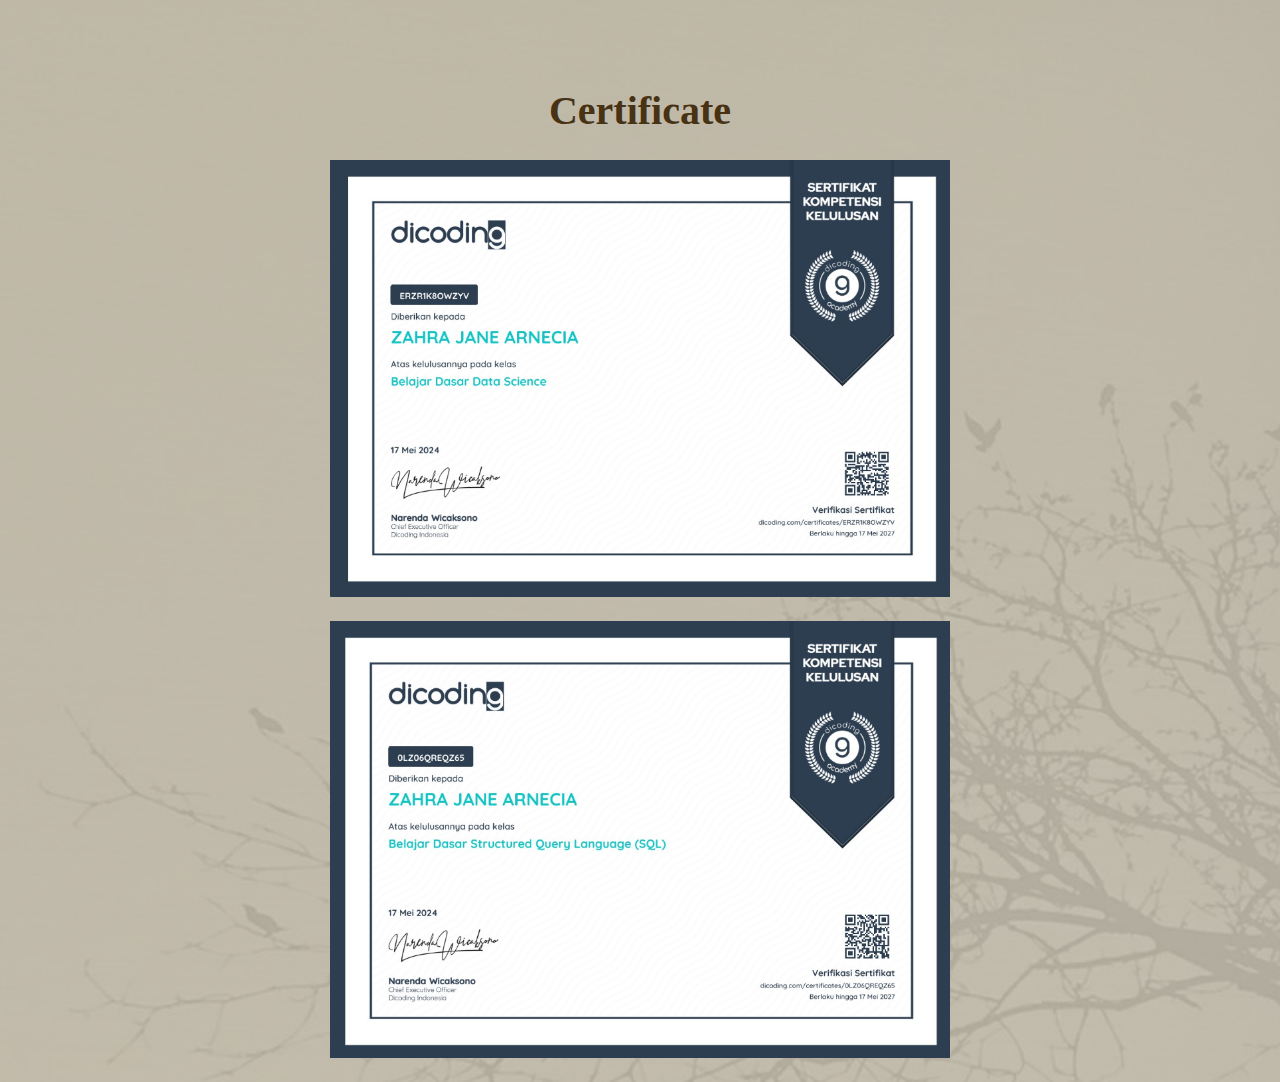
<file: dicodingcertificate.html>
<!DOCTYPE html>
<html lang="en">
  <head>
    <meta charset="UTF-8" />
    <meta name="viewport" content="width=device-width, initial-scale=1.0" />
    <title>Project2</title>
    <style>
      * {
        margin: 0;
        padding: 0;
      }

      body {
        width: 100%;
        background-color: #d5d1c0;
        background-image: url(asset/backgroundp.png);
        background-size: auto;
      }

      @media (min-width: 320px) and (max-width: 767px) {
        * {
          margin: 0;
          padding: 0;
        }
      }
      body {
        width: 100%;
        background-image: url(asset/backgroundp.png);
        background-size: auto;
        display: flex;
        flex-direction: column;
        justify-content: center;
        align-items: center;
      }

      .section-certificate-dicoding {
        text-align: center;
        padding: 20px;
      }
      .section-certificate-dicoding h2 {
        margin-top: 5%;
        font-family: "Istok Web";
        color: #473213;
        font-weight: 700;
        font-size: 40px;
        line-height: 58px;
      }
      .section-certificate-dicoding img {
        max-width: 50%;
        height: auto;
        margin-top: 20px;
      }
    </style>
  </head>
  <body>
    <section class="section-certificate-dicoding">
      <h2>Certificate</h2>
      <img src="asset/sertif1dicoding.png" alt="Design" />
      <img src="asset/sertif2dicoding.png" alt="Design" />
    </section>
  </body>
</html>
</file>
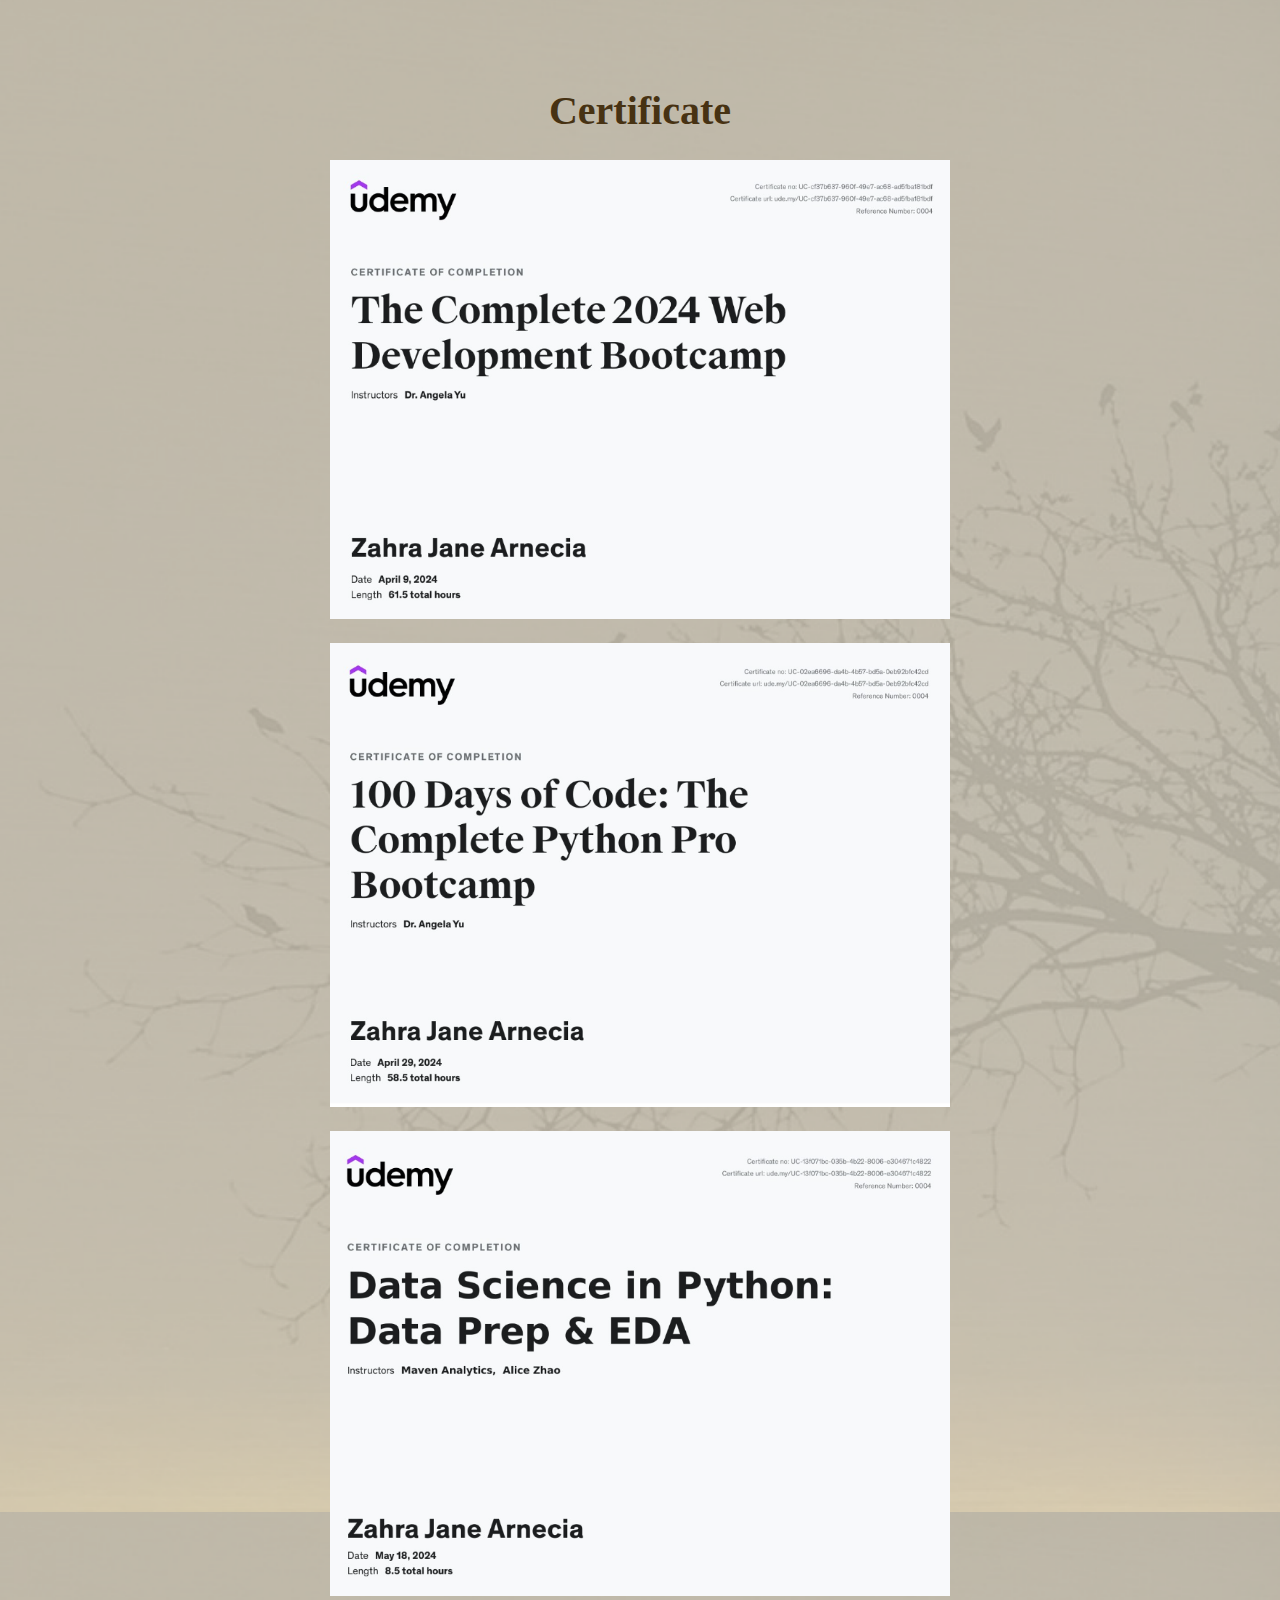
<file: educationudemy.html>
<!DOCTYPE html>
<html lang="en">
  <head>
    <meta charset="UTF-8" />
    <meta name="viewport" content="width=device-width, initial-scale=1.0" />
    <title>Project2</title>
    <style>
      * {
        margin: 0;
        padding: 0;
      }

      body {
        width: 100%;
        background-color: #d5d1c0;
        background-image: url(asset/backgroundp.png);
        background-size: auto;
      }

      @media (min-width: 320px) and (max-width: 767px) {
        * {
          margin: 0;
          padding: 0;
        }
      }
      body {
        width: 100%;
        background-image: url(asset/backgroundp.png);
        background-size: auto;
        display: flex;
        flex-direction: column;
        justify-content: center;
        align-items: center;
      }

      .section-certificate-udemy {
        text-align: center;
        padding: 20px;
      }
      .section-certificate-udemy h2 {
        margin-top: 5%;
        font-family: "Istok Web";
        color: #473213;
        font-weight: 700;
        font-size: 40px;
        line-height: 58px;
      }
      .section-certificate-udemy img {
        max-width: 50%;
        height: auto;
        margin-top: 20px;
      }
    </style>
  </head>
  <body>
    <section class="section-certificate-udemy">
      <h2>Certificate</h2>
      <img src="asset/sertif1udemy.png" alt="Design" />
      <img src="asset/sertif2udemy.png" alt="Design" />
      <img src="asset/sertif3udemy.png" alt="Design" />
    </section>
  </body>
</html>
</file>
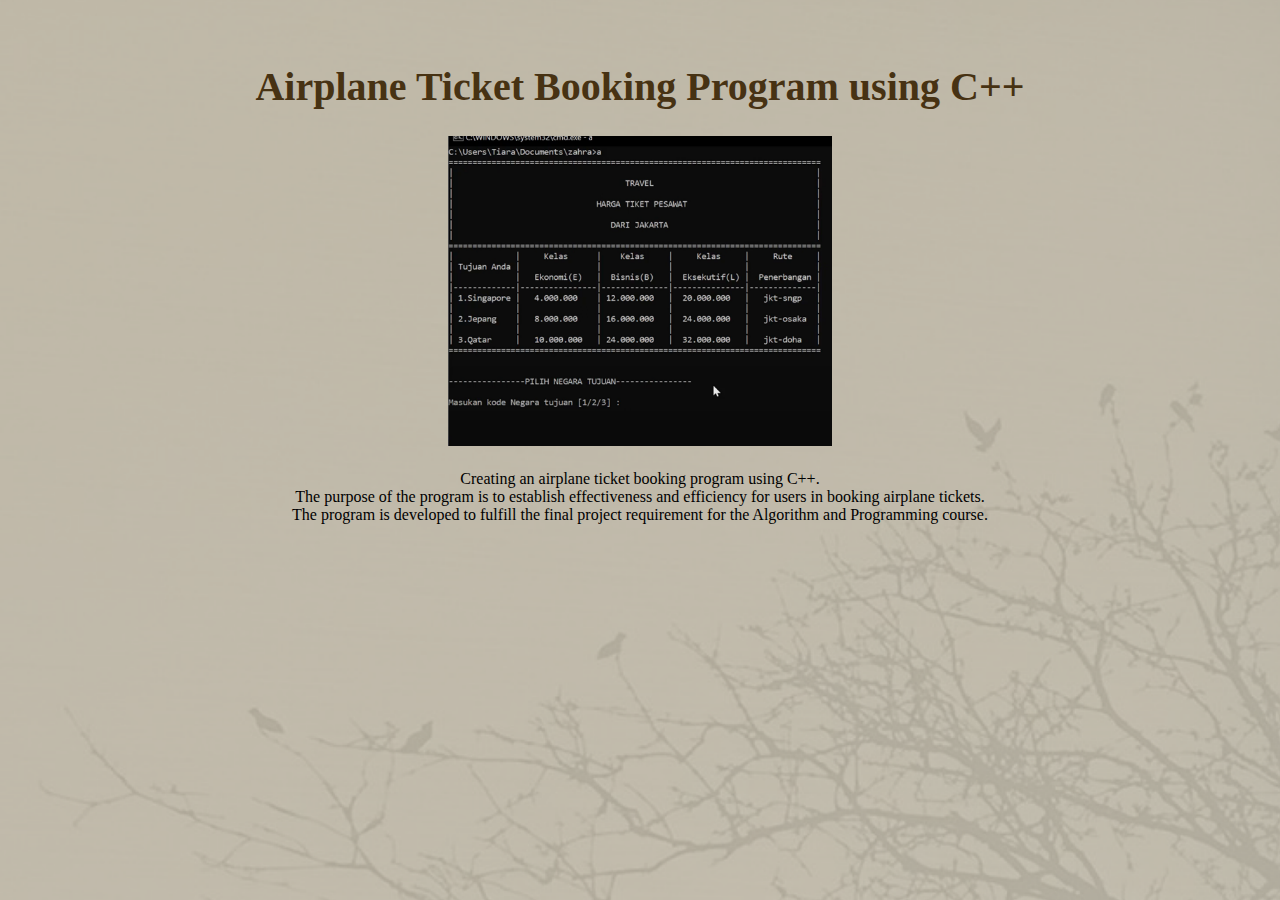
<file: project1.html>
<!DOCTYPE html>
<html lang="en">
  <head>
    <meta charset="UTF-8" />
    <meta name="viewport" content="width=device-width, initial-scale=1.0" />
    <title>Project1</title>
    <style>
      * {
        margin: 0;
        padding: 0;
      }

      body {
        width: 100%;
        background-color: #d5d1c0;
        background-image: url(asset/backgroundp.png);
        background-size: auto;
      }

      @media (min-width: 320px) and (max-width: 767px) {
        * {
          margin: 0;
          padding: 0;
        }
      }
      body {
        width: 100%;
        background-image: url(asset/backgroundp.png);
        background-size: auto;
        display: flex;
        flex-direction: column;
        justify-content: center;
        align-items: center;
      }

      .section-project1 {
        text-align: center;
        padding: 20px;
      }
      .section-project1 h2 {
        margin-top: 5%;
        font-family: "Istok Web";
        color: #473213;
        font-weight: 700;
        font-size: 40px;
        line-height: 58px;
      }
      .section-project1 img {
        max-width: 50%;
        height: auto;
        margin-top: 20px;
      }
      .section-project1 p {
        margin-top: 20px;
      }
    </style>
  </head>
  <body>
    <section class="section-project1">
      <h2>Airplane Ticket Booking Program using C++</h2>
      <img src="asset/project1.png" alt="Information sistem" />
      <p>Creating an airplane ticket booking program using C++.</br>
        The purpose of the program is to establish effectiveness and efficiency for users in booking airplane
        tickets.</br>
        The program is developed to fulfill the final project requirement for the Algorithm and Programming
        course.</br>
        </p>
    </section>
  </body>
</html>
</file>
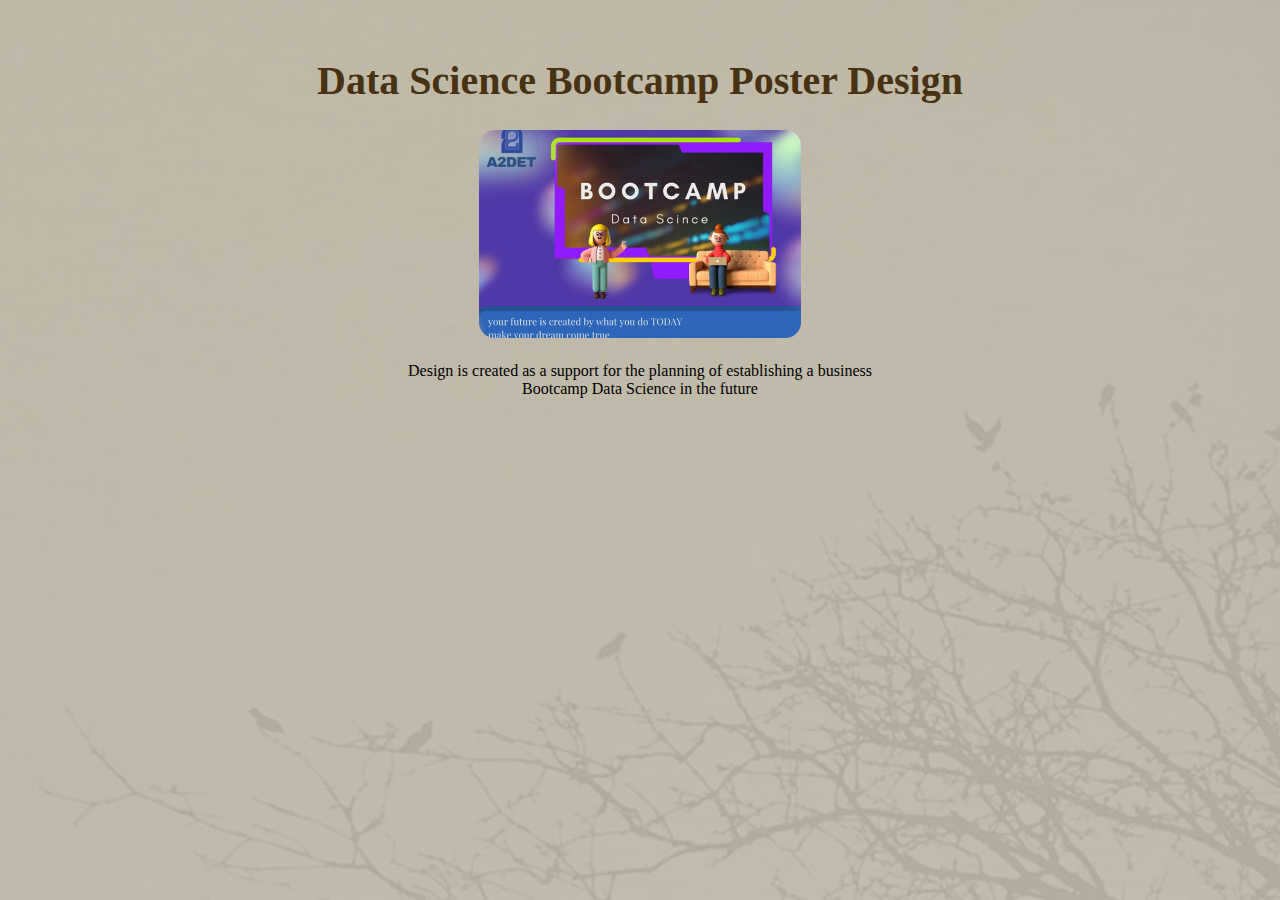
<file: project2.html>
<!DOCTYPE html>
<html lang="en">
  <head>
    <meta charset="UTF-8" />
    <meta name="viewport" content="width=device-width, initial-scale=1.0" />
    <title>Project2</title>
    <style>
      * {
        margin: 0;
        padding: 0;
      }

      body {
        width: 100%;
        background-color: #d5d1c0;
        background-image: url(asset/backgroundp.png);
        background-size: auto;
      }

      @media (min-width: 320px) and (max-width: 767px) {
        * {
          margin: 0;
          padding: 0;
        }
      }
      body {
        width: 100%;
        background-image: url(asset/backgroundp.png);
        background-size: auto;
        display: flex;
        flex-direction: column;
        justify-content: center;
        align-items: center;
      }

      .section-project2 {
        text-align: center;
        padding: 20px;
      }
      .section-project2 h2 {
        margin-top: 5%;
        font-family: "Istok Web";
        color: #473213;
        font-weight: 700;
        font-size: 40px;
        line-height: 58px;
      }
      .section-project2 img {
        max-width: 50%;
        height: auto;
        margin-top: 20px;
      }
      .section-project2 p {
        margin-top: 20px;
      }
    </style>
  </head>
  <body>
    <section class="section-project2">
      <h2>Data Science Bootcamp Poster Design</h2>
      <img src="asset/project2.png" alt="Poster Design" />
      <p>Design is created as a support for the planning of establishing a business</br>
         Bootcamp Data Science in the future
        </p>
    </section>
  </body>
</html>
</file>
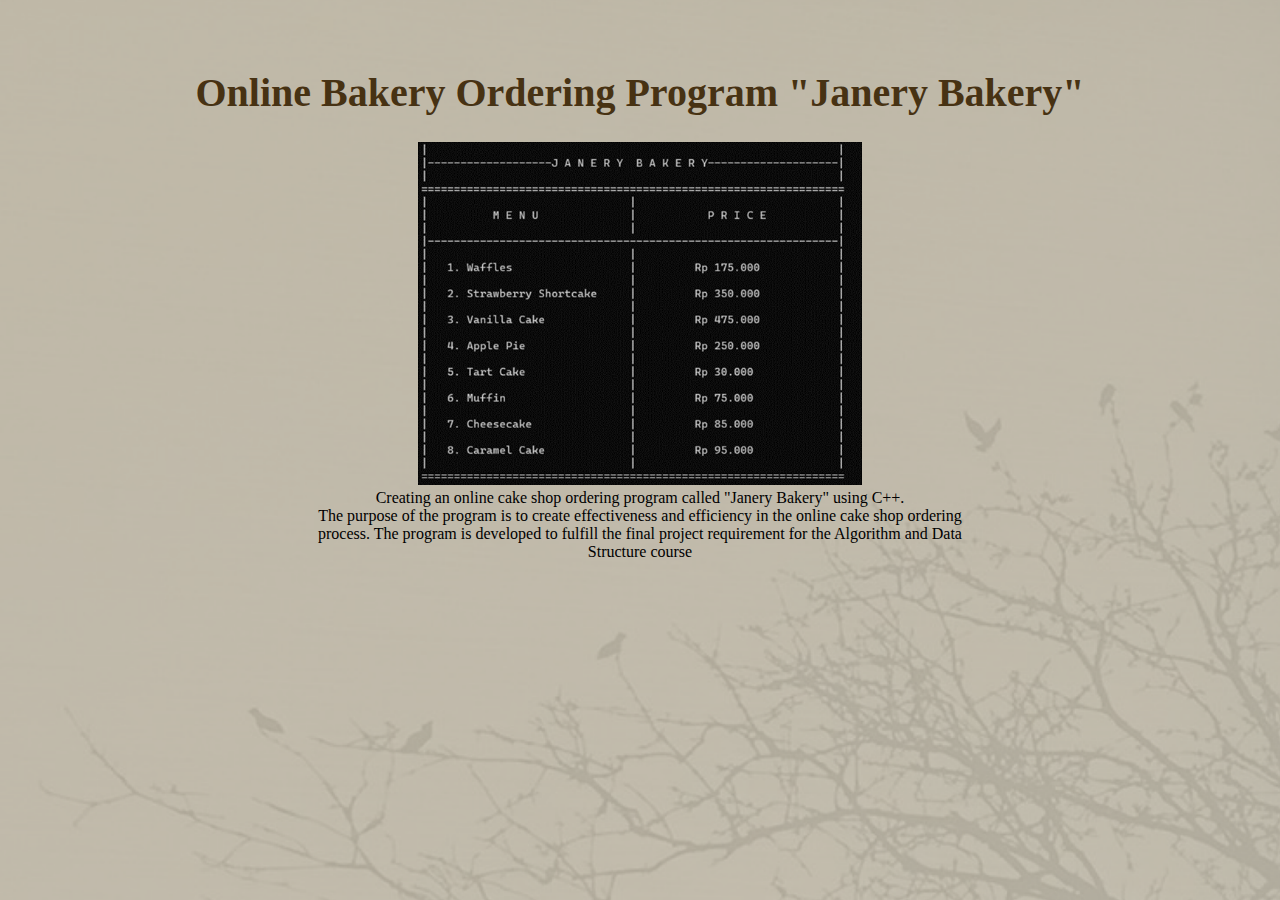
<file: project3.html>
<!DOCTYPE html>
<html lang="en">
  <head>
    <meta charset="UTF-8" />
    <meta name="viewport" content="width=device-width, initial-scale=1.0" />
    <title>Project2</title>
    <style>
      * {
        margin: 0;
        padding: 0;
      }

      body {
        width: 100%;
        background-color: #d5d1c0;
        background-image: url(asset/backgroundp.png);
        background-size: auto;
      }

      @media (min-width: 320px) and (max-width: 767px) {
        * {
          margin: 0;
          padding: 0;
        }
      }
      body {
        width: 100%;
        background-image: url(asset/backgroundp.png);
        background-size: auto;
        display: flex;
        flex-direction: column;
        justify-content: center;
        align-items: center;
      }

      .section-project3 {
        text-align: center;
        padding: 20px;
      }
      .section-project3 h2 {
        margin-top: 5%;
        font-family: "Istok Web";
        color: #473213;
        font-weight: 700;
        font-size: 40px;
        line-height: 58px;
      }
      .section-project3 img {
        max-width: 50%;
        height: auto;
        margin-top: 20px;
      }
      .section-project2 p {
        margin-top: 20px;
      }
    </style>
  </head>
  <body>
    <section class="section-project3">
      <h2>Online Bakery Ordering Program "Janery Bakery"</h2>
      <img src="asset/project3.png" alt="C++ Program" />
      <p>Creating an online cake shop ordering program called "Janery Bakery" using C++.</br>
         The purpose of the program is to create effectiveness and efficiency in the online cake shop ordering</br>
         process. The program is developed to fulfill the final project requirement for the Algorithm and Data</br>
          Structure course</br>
        </p>
    </section>
  </body>
</html>
</file>
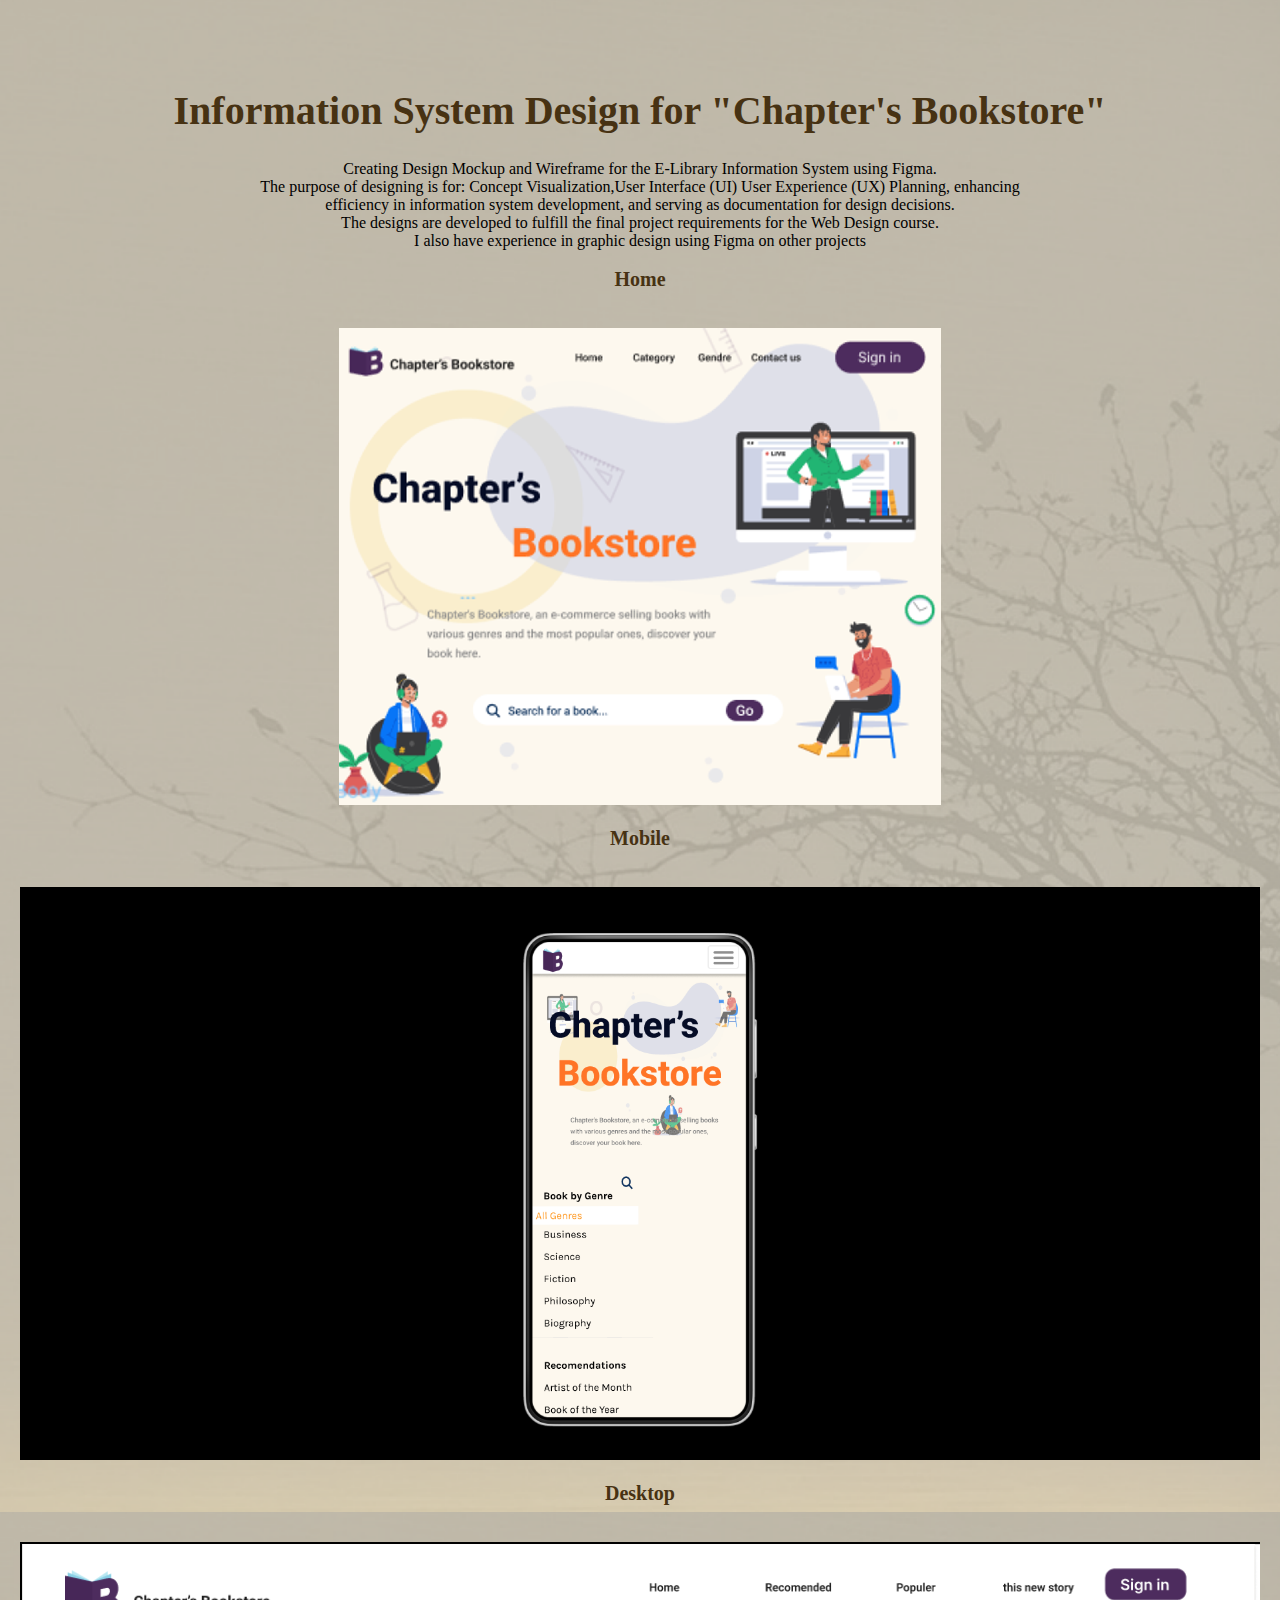
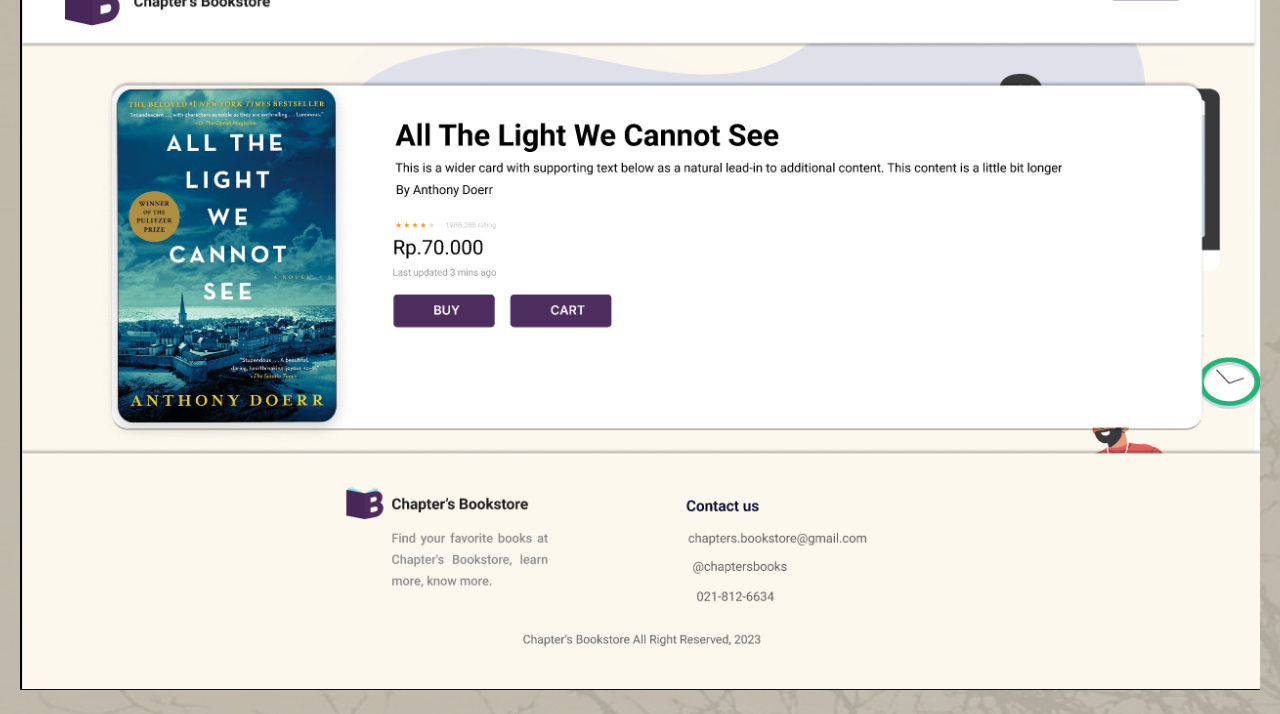
<file: project4.html>
<!DOCTYPE html>
<html lang="en">
  <head>
    <meta charset="UTF-8" />
    <meta name="viewport" content="width=device-width, initial-scale=1.0" />
    <title>Project2</title>
    <style>
      * {
        margin: 0;
        padding: 0;
      }

      body {
        width: 100%;
        background-color: #d5d1c0;
        background-image: url(asset/backgroundp.png);
        background-size: auto;
      }

      @media (min-width: 320px) and (max-width: 767px) {
        * {
          margin: 0;
          padding: 0;
        }
      }
      body {
        width: 100%;
        background-image: url(asset/backgroundp.png);
        background-size: auto;
        display: flex;
        flex-direction: column;
        justify-content: center;
        align-items: center;
      }

      .section-project4 {
        text-align: center;
        padding: 20px;
      }
      .section-project4 h2 {
        margin-top: 5%;
        font-family: "Istok Web";
        color: #473213;
        font-weight: 700;
        font-size: 40px;
        line-height: 58px;
      }
      .section-project4 img {
        max-width: 100%;
        height: auto;
        margin-top: 20px;
      }
      .section-project4 p {
        margin-top: 20px;
      }
      .section-project4 h3{
        font-family: "Istok Web";
        color: #473213;
        font-weight: 700;
        font-size: 20px;
        line-height: 58px;
      }

    </style>
  </head>
  <body>
    <section class="section-project4">
      <h2>Information System Design for "Chapter's Bookstore"</h2>
      <p>Creating Design Mockup and Wireframe for the E-Library Information System using Figma.</br>
        The purpose of designing is for: Concept Visualization,User Interface (UI) User Experience (UX) Planning, enhancing</br>
       efficiency in information system development, and serving as documentation for design decisions.</br>
       The designs are developed to fulfill the final project requirements for the Web Design course. </br>
       I also have experience in graphic design using Figma on other projects
       </p>
      <h3>Home</h3>
      <img src="asset/project4.png" alt="UI/UX Design"/>
      <h3>Mobile</h3>
      <img src="asset/project4 mobile(9).png" alt="">
      <h3>Desktop</h3>
      <img src="asset/project4 desktop.png" alt="">
      
    </section>
  </body>
</html>
</file>
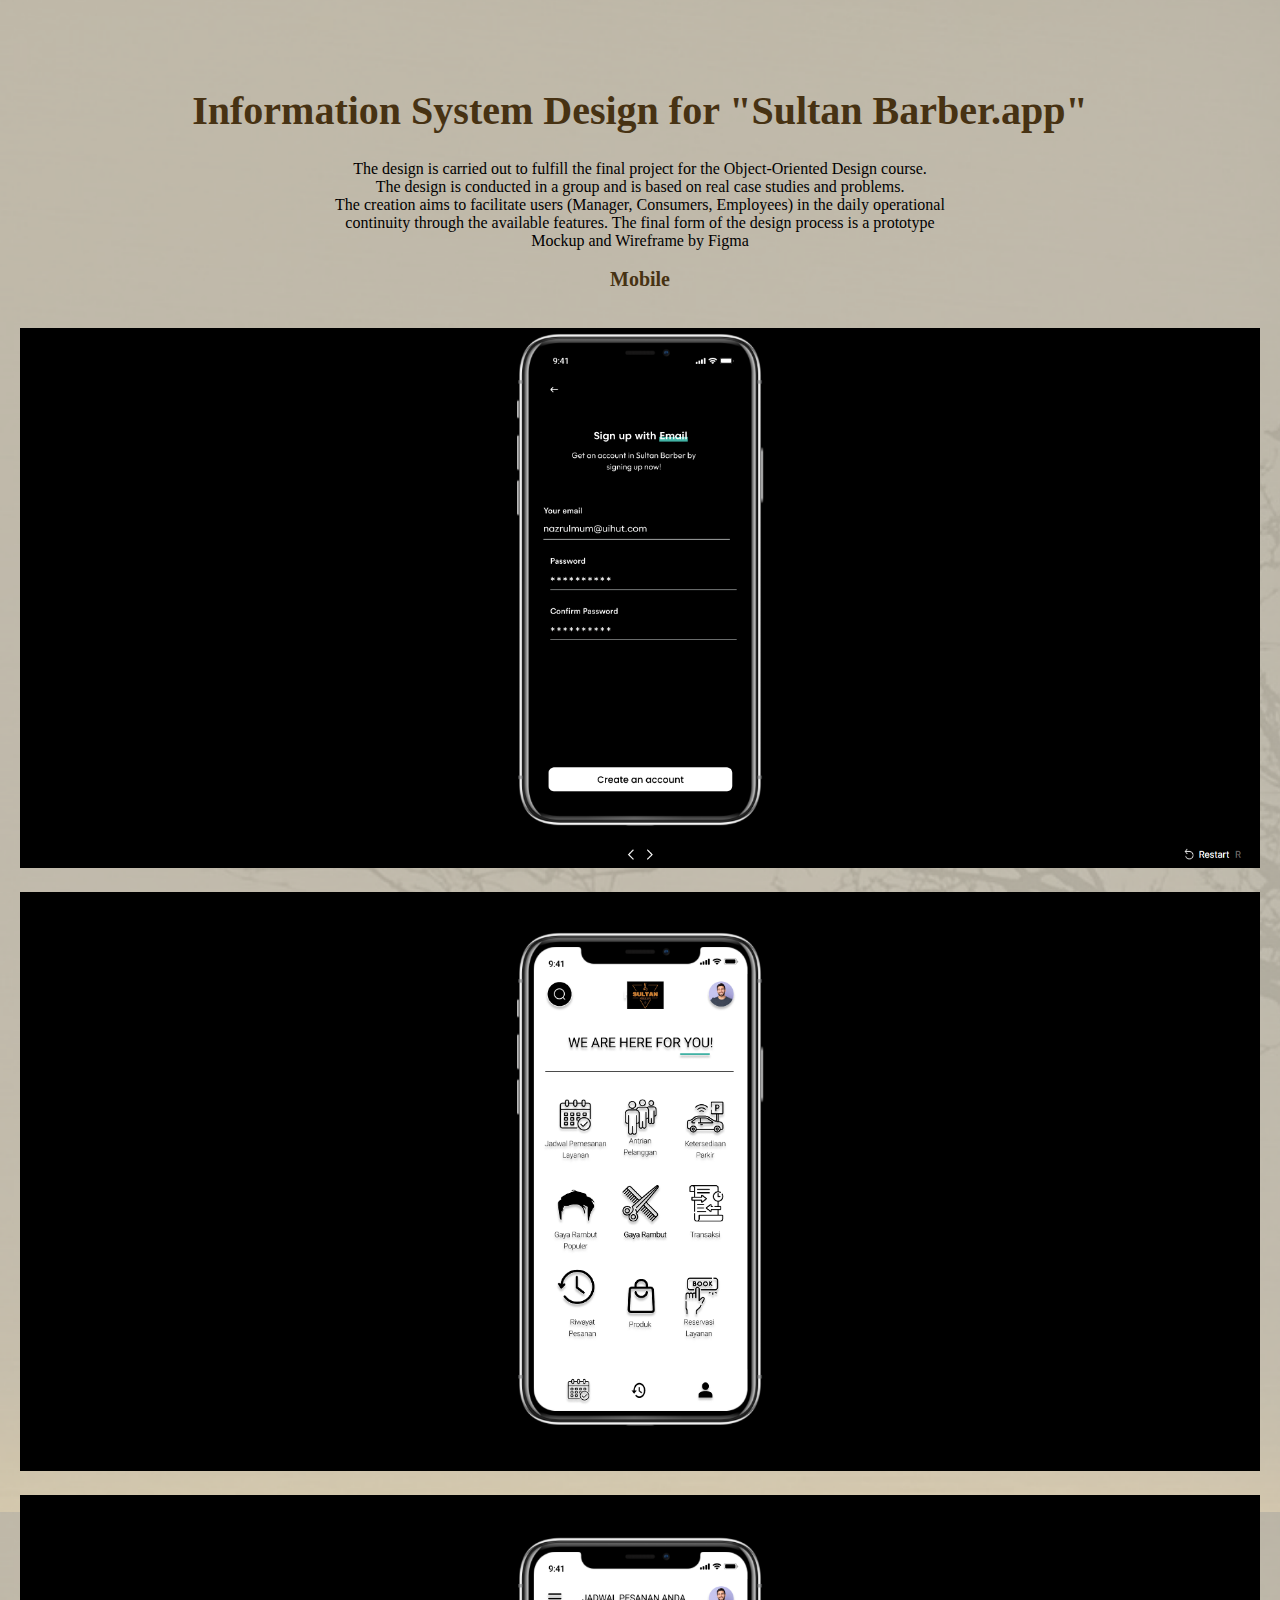
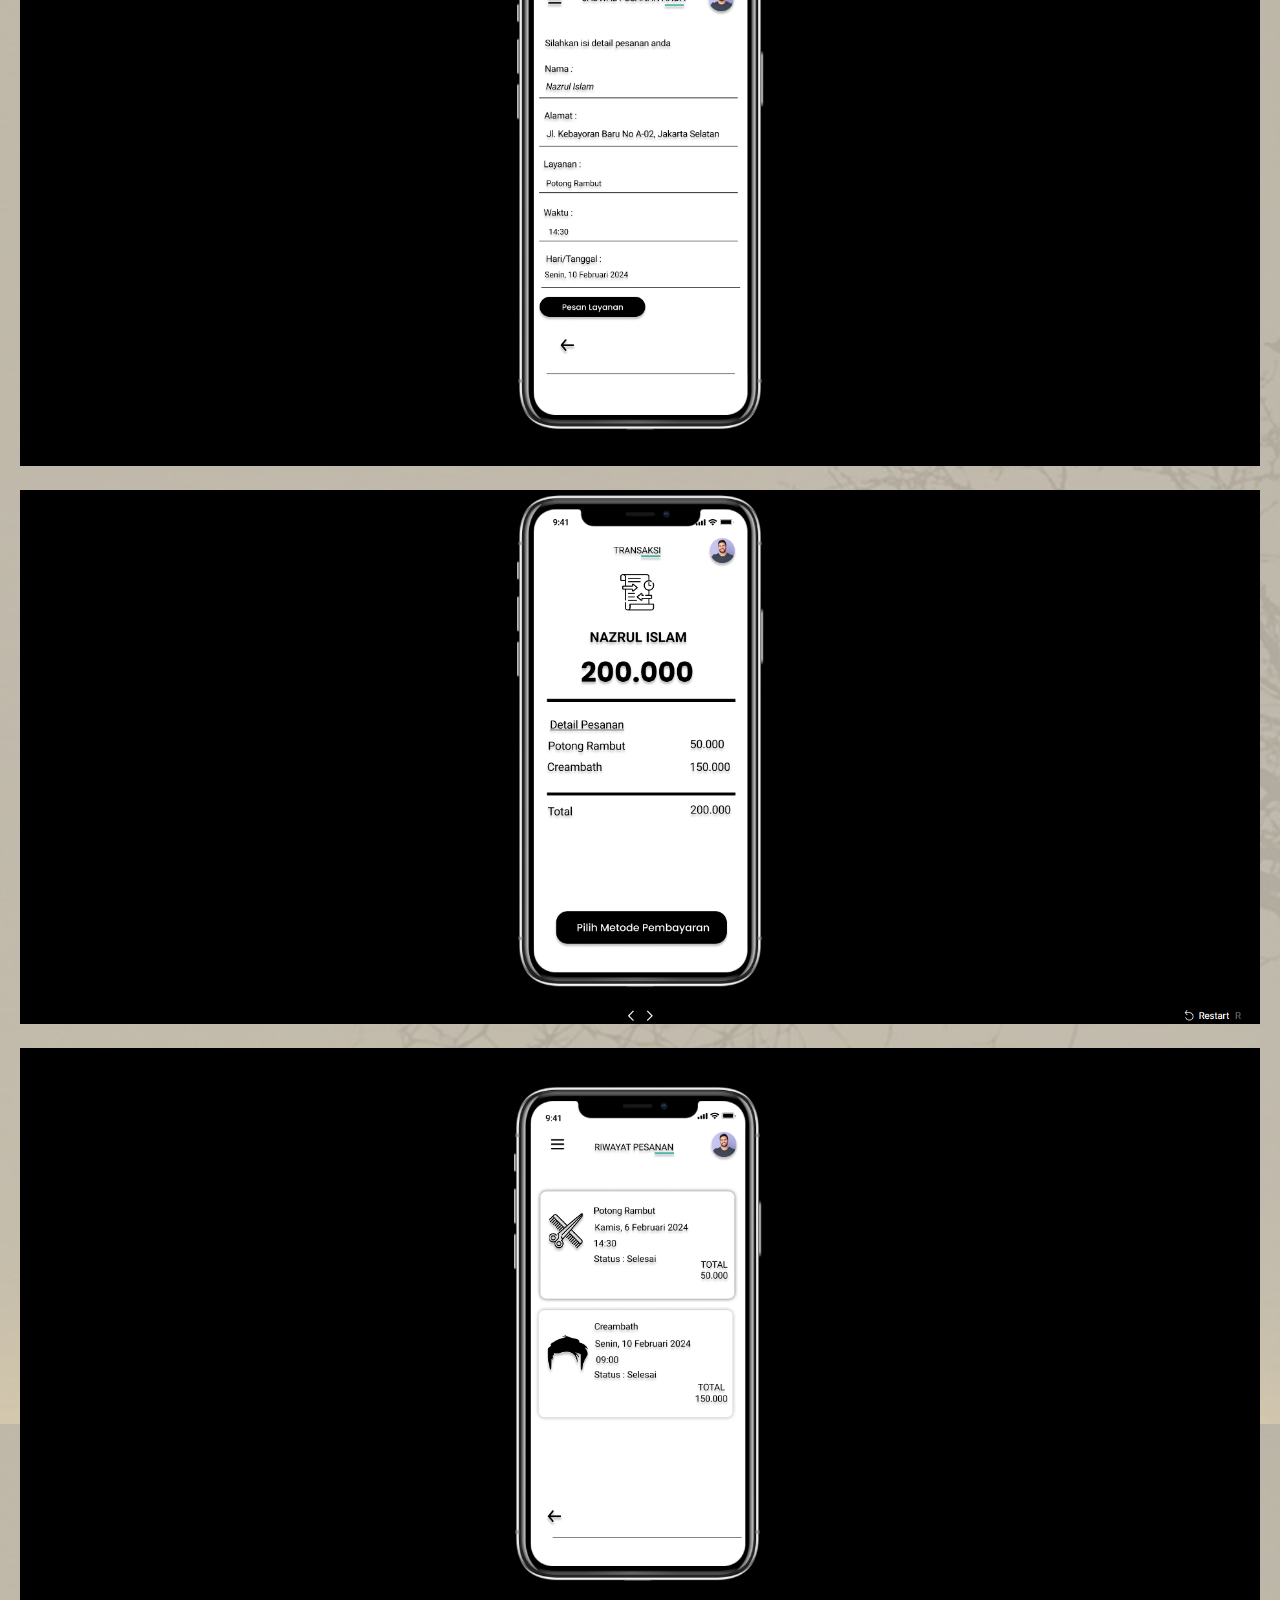
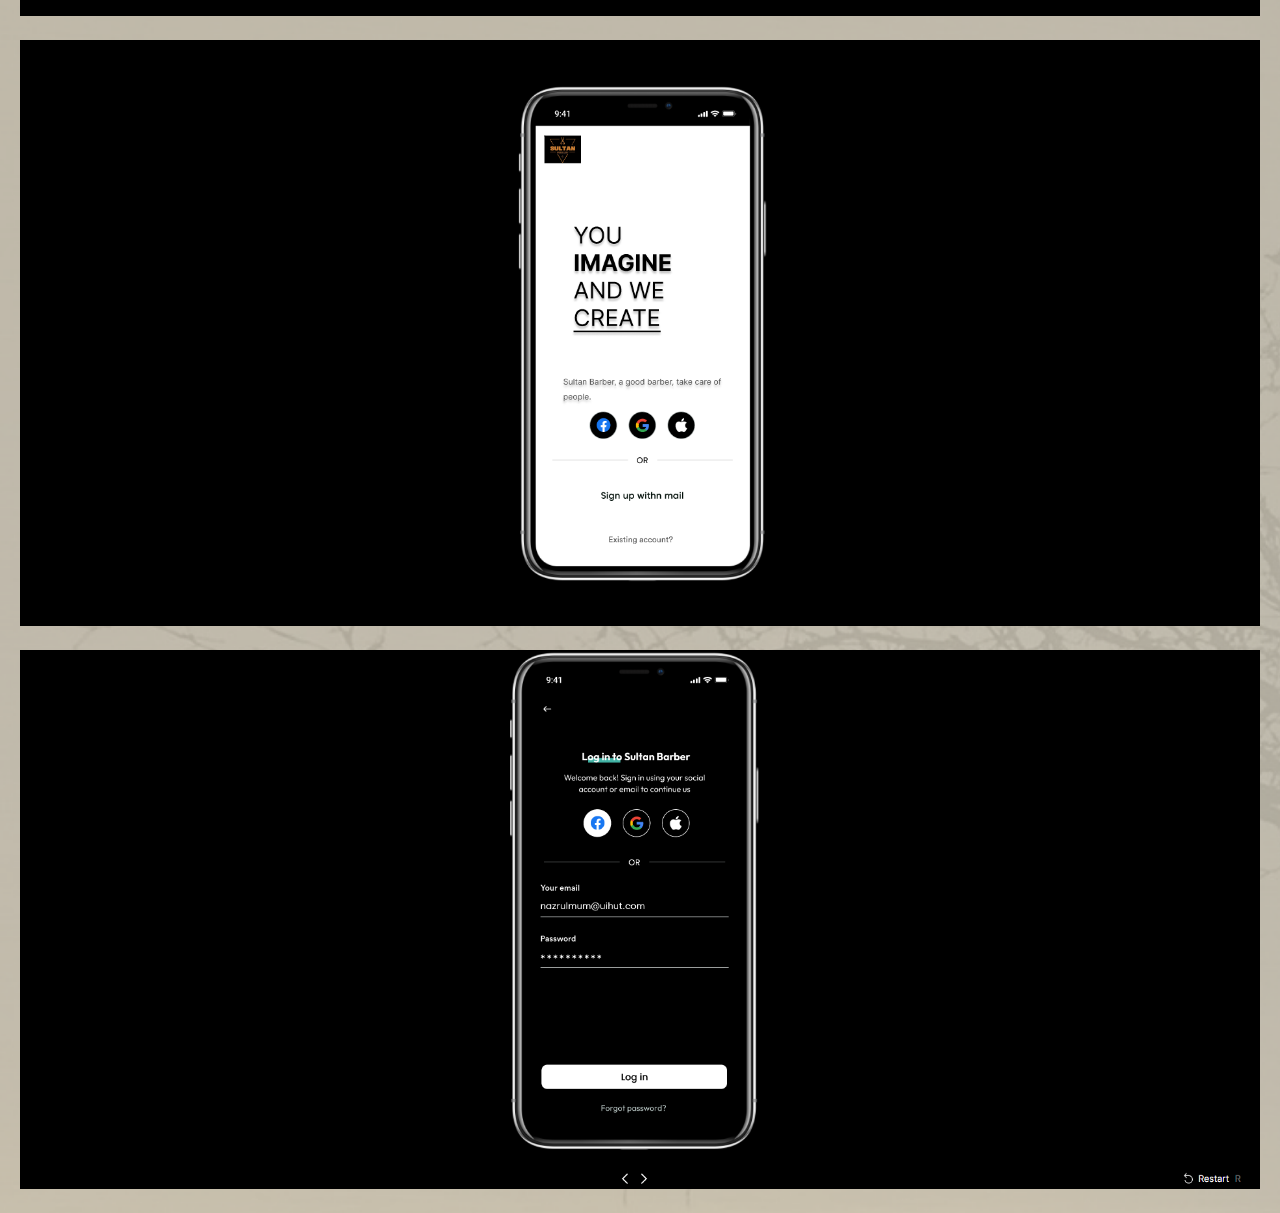
<file: project5.html>
<!DOCTYPE html>
<html lang="en">
  <head>
    <meta charset="UTF-8" />
    <meta name="viewport" content="width=device-width, initial-scale=1.0" />
    <title>Project2</title>
    <style>
      * {
        margin: 0;
        padding: 0;
      }

      body {
        width: 100%;
        background-color: #d5d1c0;
        background-image: url(asset/backgroundp.png);
        background-size: auto;
      }

      @media (min-width: 320px) and (max-width: 767px) {
        * {
          margin: 0;
          padding: 0;
        }
      }
      body {
        width: 100%;
        background-image: url(asset/backgroundp.png);
        background-size: auto;
        display: flex;
        flex-direction: column;
        justify-content: center;
        align-items: center;
      }

      .section-project5 {
        text-align: center;
        padding: 20px;
      }
      .section-project5 h2 {
        margin-top: 5%;
        font-family: "Istok Web";
        color: #473213;
        font-weight: 700;
        font-size: 40px;
        line-height: 58px;
      }
      .section-project5 img {
        max-width: 100%;
        height: auto;
        margin-top: 20px;
      }
      .section-project5 p {
        margin-top: 20px;
      }
      .section-project5 h3{
        font-family: "Istok Web";
        color: #473213;
        font-weight: 700;
        font-size: 20px;
        line-height: 58px;
      }

    </style>
  </head>
  <body>
    <section class="section-project5">
      <h2>Information System Design for "Sultan Barber.app"</h2>
      <p>The design is carried out to fulfill the final project for the Object-Oriented Design course.</br>
        The design is conducted in a group and is based on real case studies and problems.</br>
        The creation aims to facilitate users (Manager, Consumers, Employees) in the daily operational</br>
        continuity through the available features. The final form of the design process is a prototype</br>
         Mockup and Wireframe by Figma
       </p>
      <h3>Mobile</h3>
      <img src="asset/project5 (1).png" alt="UI/UX Design"/>
      <img src="asset/project5 (2).png" alt="">
      <img src="asset/project5 (3).png" alt="">
      <img src="asset/project5 (4).png" alt="">
      <img src="asset/project5 (5).png" alt="">
      <img src="asset/project5 (6).png" alt="">
      <img src="asset/project5 (7).png" alt="">
      
    </section>
  </body>
</html>
</file>
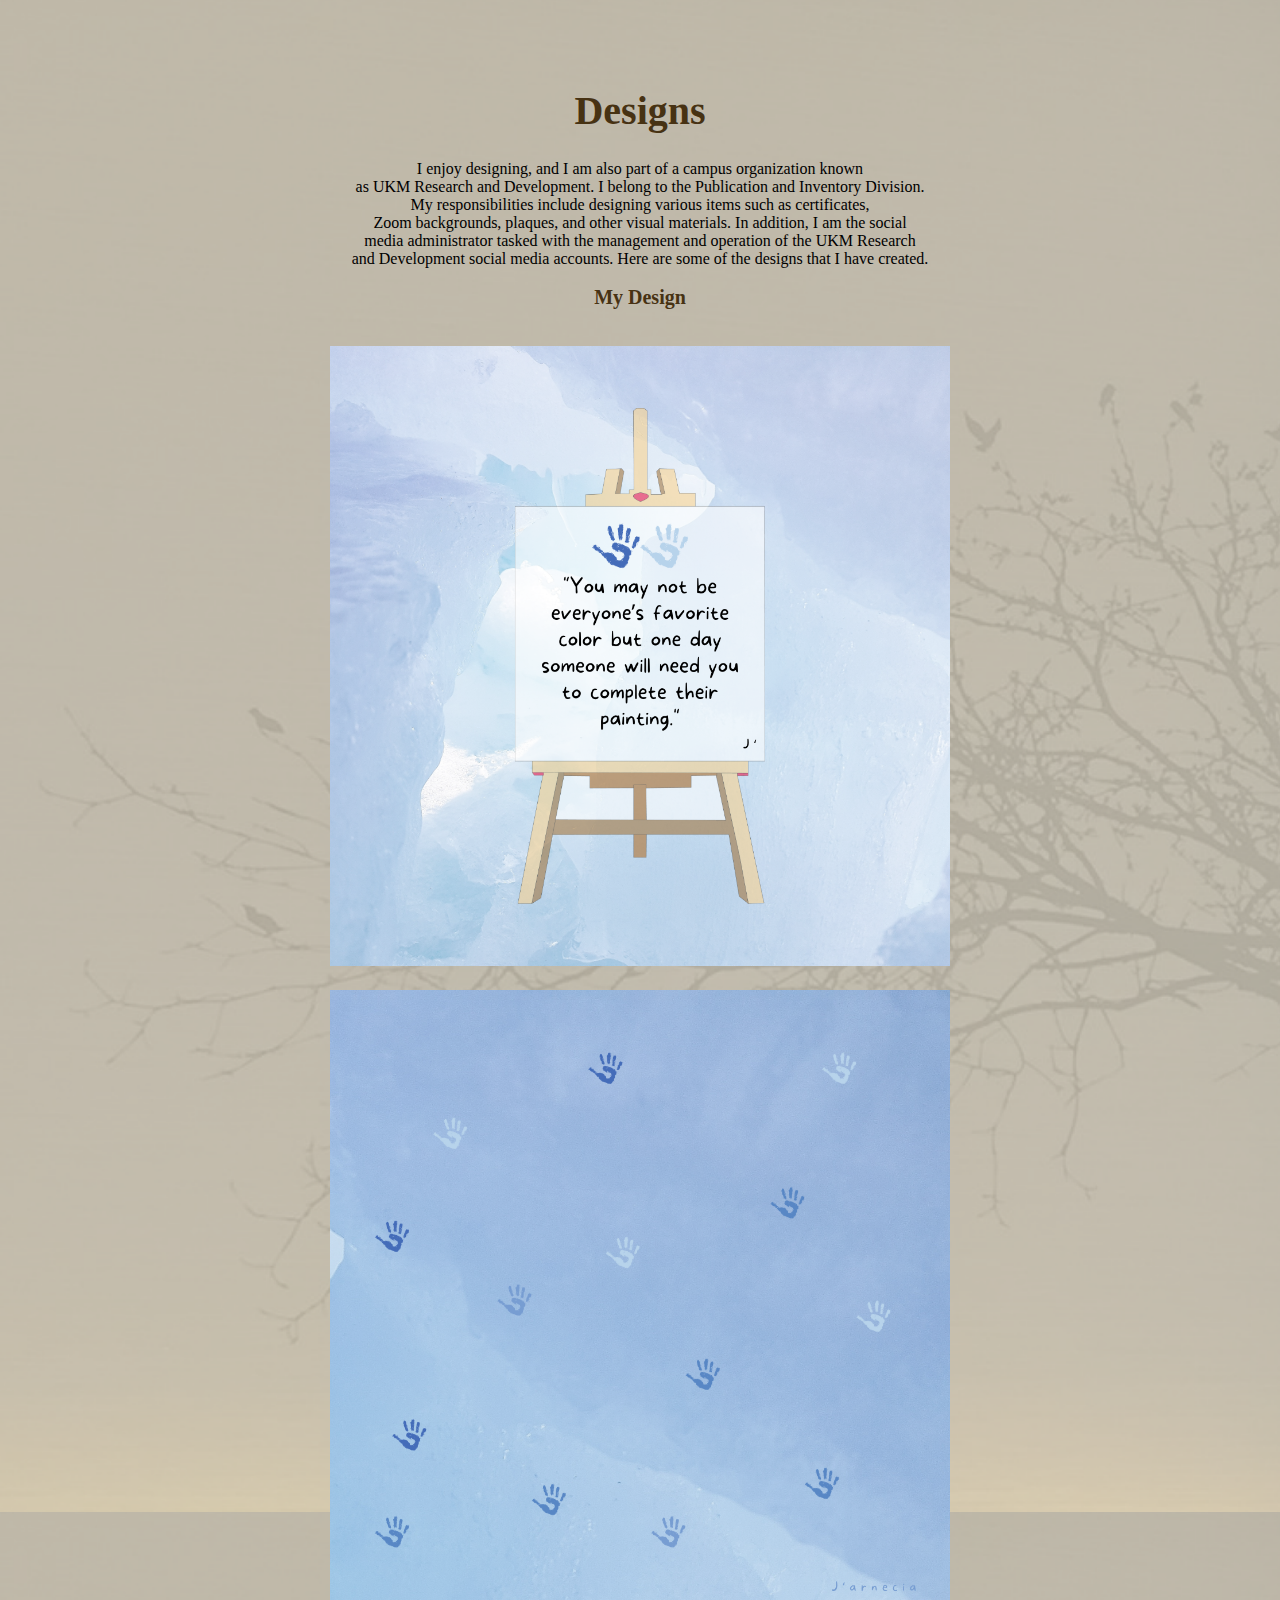
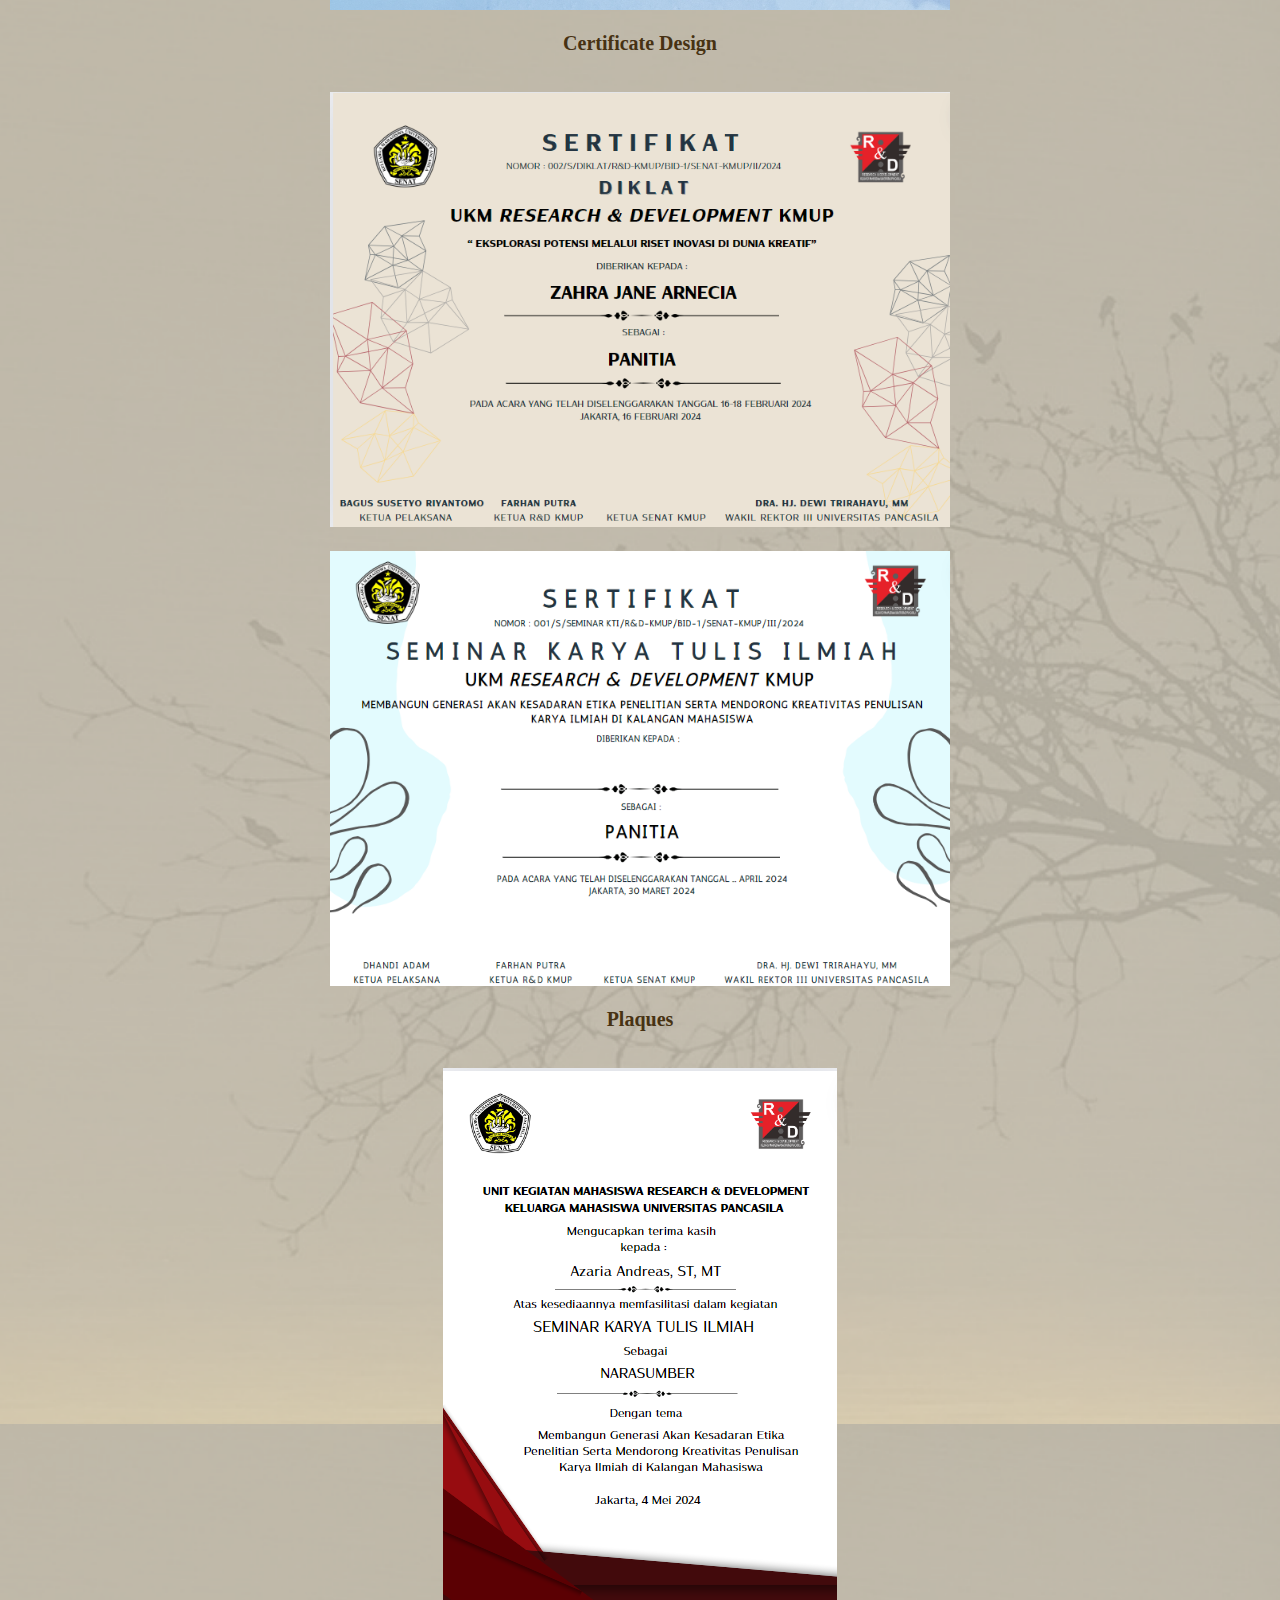
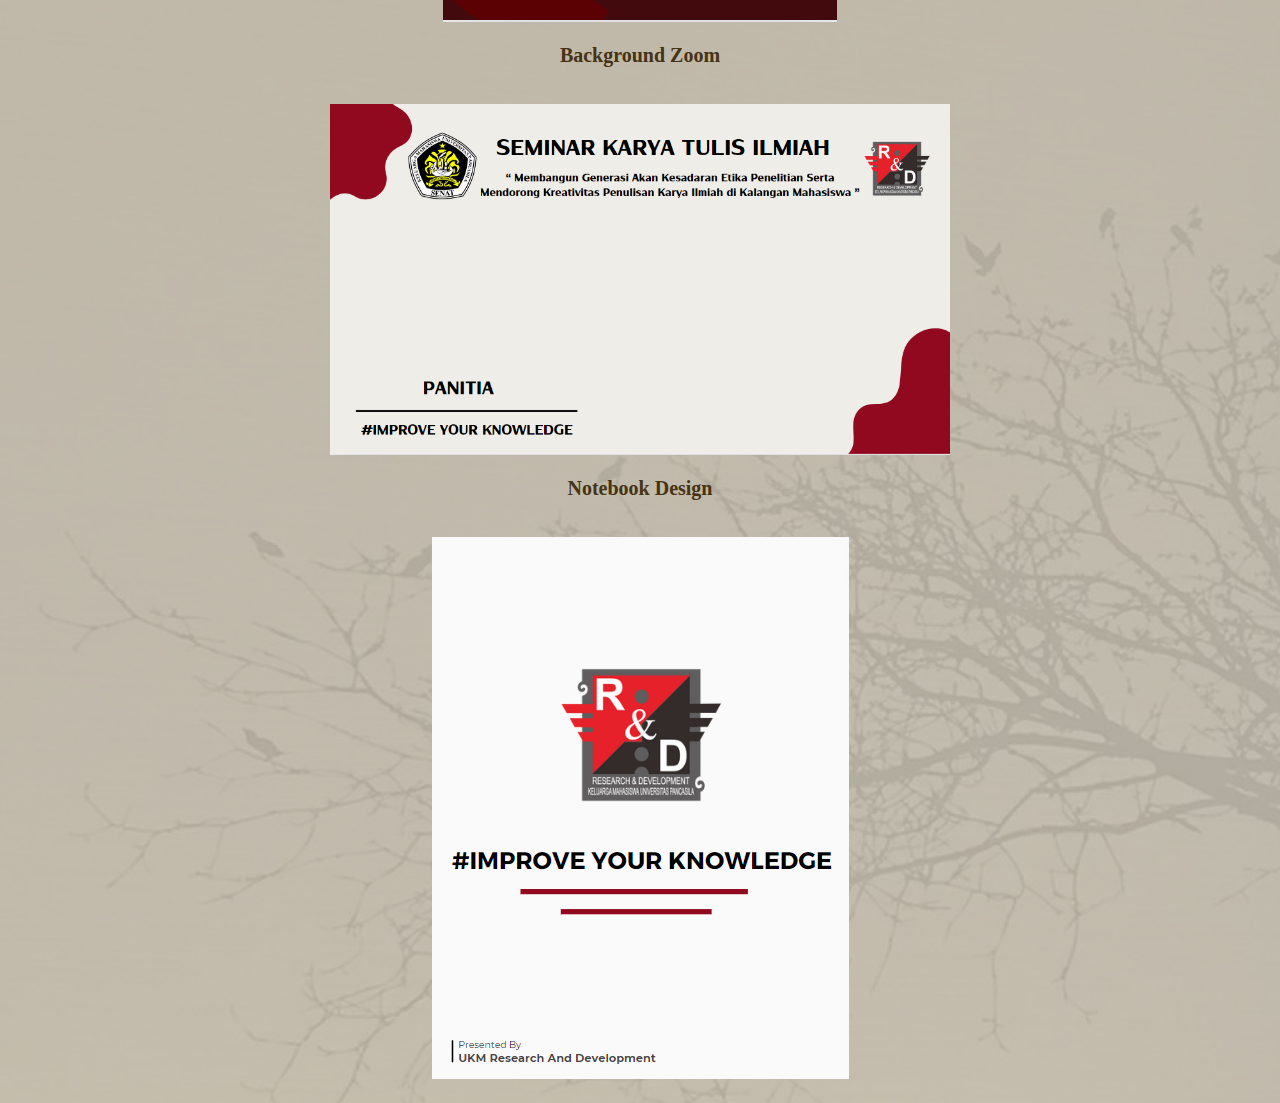
<file: project6.html>
<!DOCTYPE html>
<html lang="en">
  <head>
    <meta charset="UTF-8" />
    <meta name="viewport" content="width=device-width, initial-scale=1.0" />
    <title>Project2</title>
    <style>
      * {
        margin: 0;
        padding: 0;
      }

      body {
        width: 100%;
        background-color: #d5d1c0;
        background-image: url(asset/backgroundp.png);
        background-size: auto;
      }

      @media (min-width: 320px) and (max-width: 767px) {
        * {
          margin: 0;
          padding: 0;
        }
      }
      body {
        width: 100%;
        background-image: url(asset/backgroundp.png);
        background-size: auto;
        display: flex;
        flex-direction: column;
        justify-content: center;
        align-items: center;
      }

      .section-project6 {
        text-align: center;
        padding: 20px;
      }
      .section-project6 h2 {
        margin-top: 5%;
        font-family: "Istok Web";
        color: #473213;
        font-weight: 700;
        font-size: 40px;
        line-height: 58px;
      }
      .section-project6 img {
        max-width: 50%;
        height: auto;
        margin-top: 20px;
      }
      .section-project6 p {
        margin-top: 20px;
      }
      .section-project6 h3{
        font-family: "Istok Web";
        color: #473213;
        font-weight: 700;
        font-size: 20px;
        line-height: 58px;
      }

    </style>
  </head>
  <body>
    <section class="section-project6">
      <h2>Designs</h2>
      <p>I enjoy designing, and I am also part of a campus organization known</br>
         as UKM Research and Development. I belong to the Publication and Inventory Division. </br>
         My responsibilities  include designing various items such as certificates,</br>
          Zoom backgrounds, plaques, and other visual materials. In addition, I am the social </br>
          media administrator tasked with the management and operation of the UKM Research </br>
          and Development social media accounts. Here are some of the designs that I have created.
       </p>
       <h3>My Design</h3>
       <img src="asset/J'Design(!) (1).png" alt="Design"/>
       <img src="asset/J'Design(!) (2).png" alt="Design"/>
       <h3>Certificate Design</h3>
       <img src="asset/design certificate 1.png" alt="Design"/>
       <img src="asset/design certificate 2.png" alt="Design"/>
       <h3>Plaques</h3>
       <img src="asset/plakat design.png" alt="">
       <h3>Background Zoom</h3>
       <img src="asset/background zoom design.png" alt="">
       <h3>Notebook Design</h3>
       <img src="asset/notebook design.png" alt="">
      
    </section>
  </body>
</html>
</file>
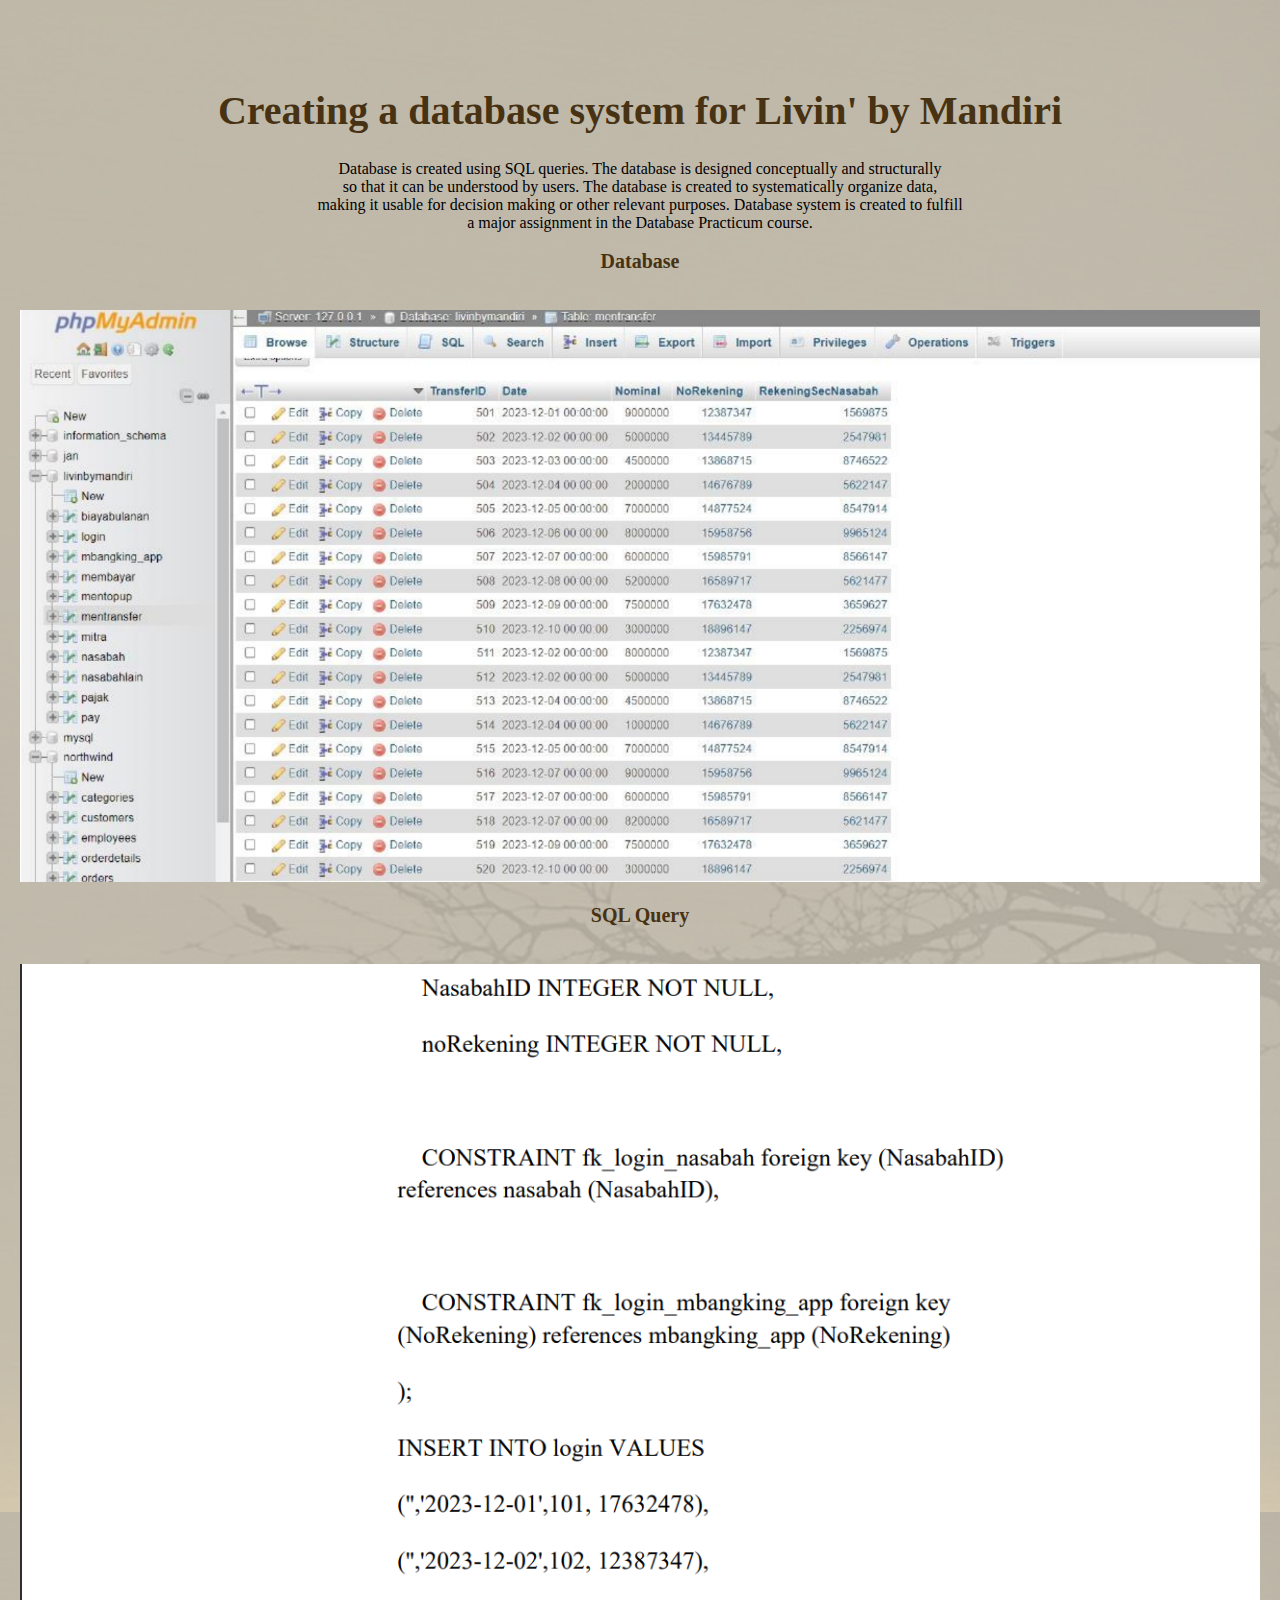
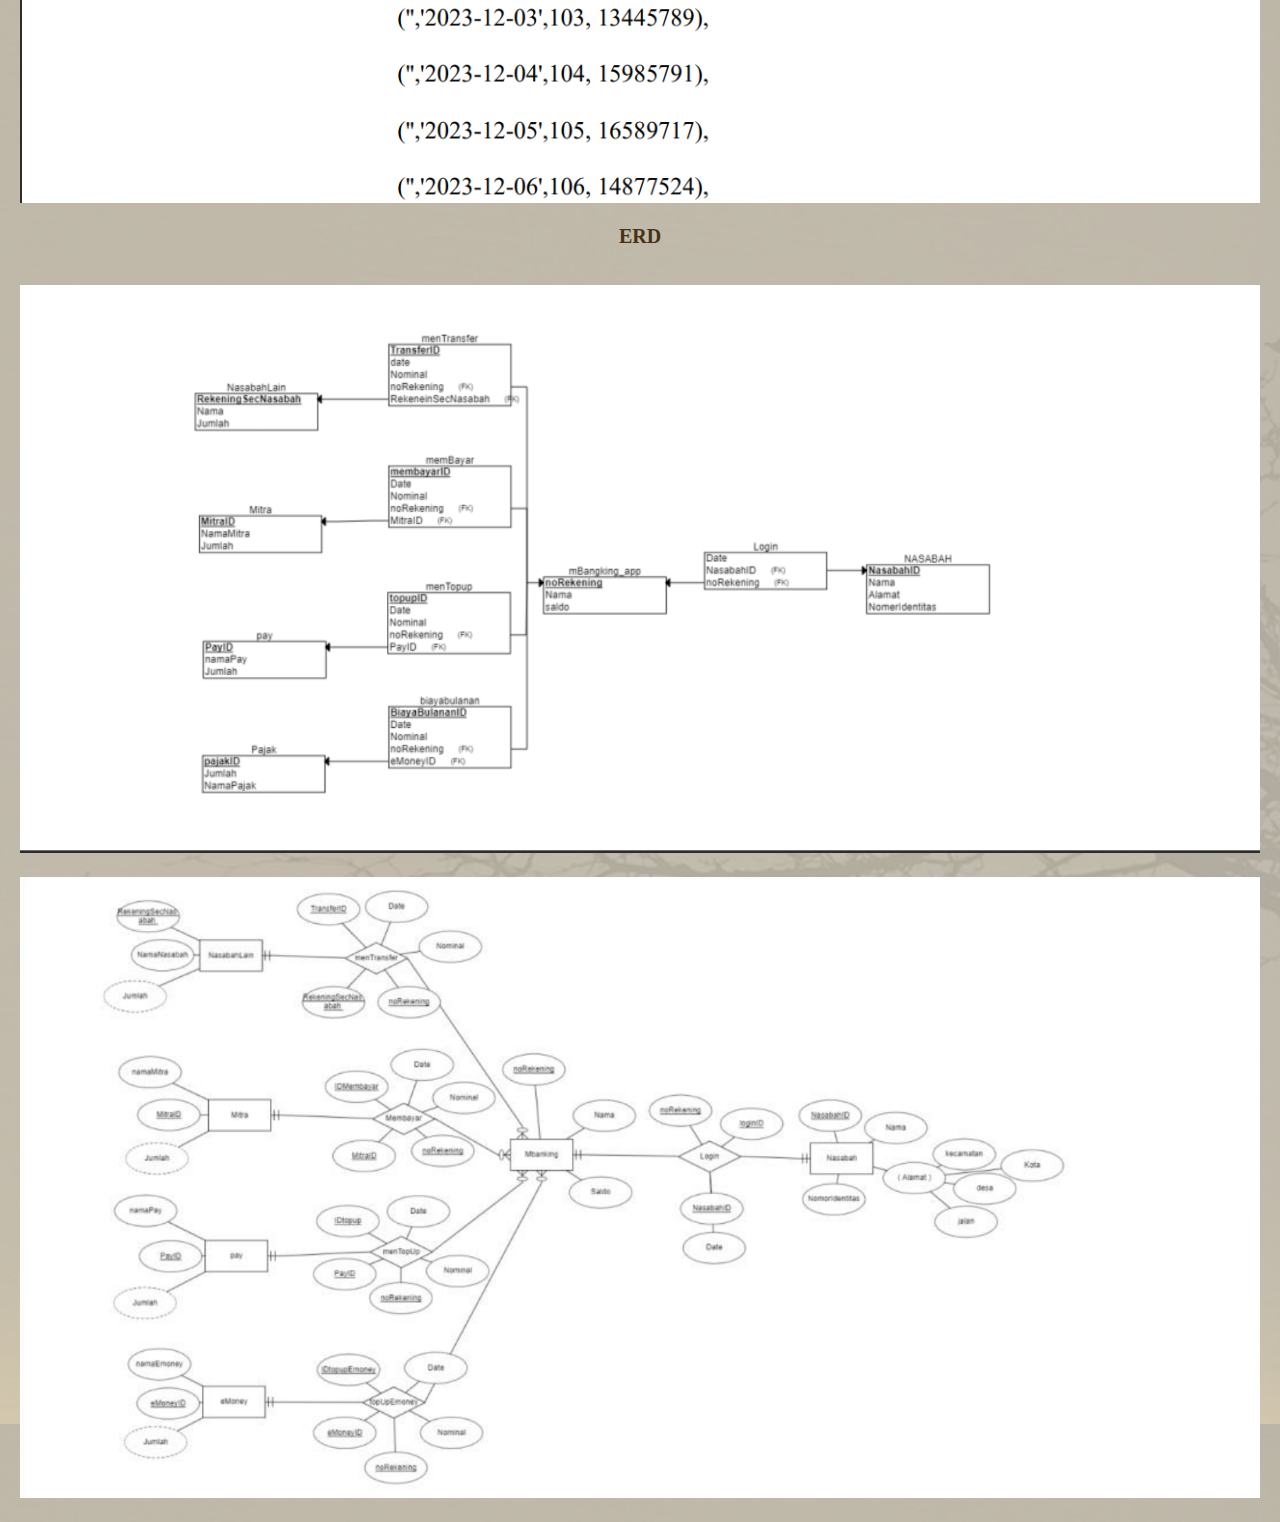
<file: project7.html>
<!DOCTYPE html>
<html lang="en">
  <head>
    <meta charset="UTF-8" />
    <meta name="viewport" content="width=device-width, initial-scale=1.0" />
    <title>Project2</title>
    <style>
      * {
        margin: 0;
        padding: 0;
      }

      body {
        width: 100%;
        background-color: #d5d1c0;
        background-image: url(asset/backgroundp.png);
        background-size: auto;
      }

      @media (min-width: 320px) and (max-width: 767px) {
        * {
          margin: 0;
          padding: 0;
        }
      }
      body {
        width: 100%;
        background-image: url(asset/backgroundp.png);
        background-size: auto;
        display: flex;
        flex-direction: column;
        justify-content: center;
        align-items: center;
      }

      .section-project7 {
        text-align: center;
        padding: 20px;
      }
      .section-project7 h2 {
        margin-top: 5%;
        font-family: "Istok Web";
        color: #473213;
        font-weight: 700;
        font-size: 40px;
        line-height: 58px;
      }
      .section-project7 img {
        max-width: 100%;
        height: auto;
        margin-top: 20px;
      }
      .section-project7 p {
        margin-top: 20px;
      }
      .section-project7 h3{
        font-family: "Istok Web";
        color: #473213;
        font-weight: 700;
        font-size: 20px;
        line-height: 58px;
      }

    </style>
  </head>
  <body>
    <section class="section-project7">
      <h2>Creating a database system for Livin' by Mandiri</h2>
      <p>Database is created using SQL queries. The database is designed conceptually and structurally </br>
      so that it can be understood by users. The database is created to systematically organize data, </br>
      making it usable for decision making or other relevant purposes. Database system is created to fulfill</br>
      a major assignment in the Database Practicum course.
       </p>
       <h3>Database </h3>
       <img src="asset/Database.png" alt="Database"/>
       <h3>SQL Query</h3>
       <img src="asset/Query.png" alt="Design"/>
       <h3>ERD</h3>
       <img src="asset/ERD.png" alt="">
       <img src="asset/ERD(2).png" alt="">
      
    </section>
  </body>
</html>
</file>
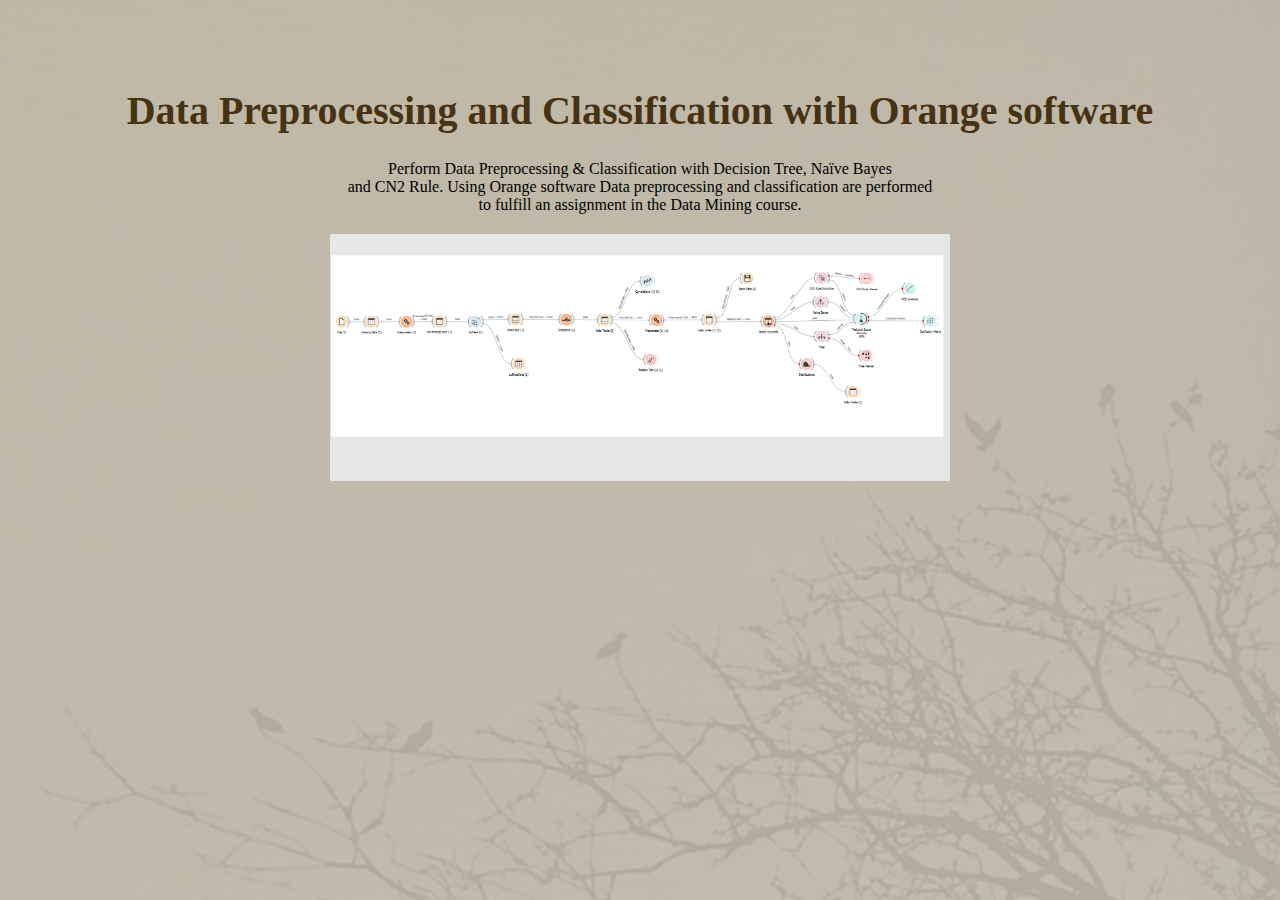
<file: project8.html>
<!DOCTYPE html>
<html lang="en">
  <head>
    <meta charset="UTF-8" />
    <meta name="viewport" content="width=device-width, initial-scale=1.0" />
    <title>Project2</title>
    <style>
      * {
        margin: 0;
        padding: 0;
      }

      body {
        width: 100%;
        background-color: #d5d1c0;
        background-image: url(asset/backgroundp.png);
        background-size: auto;
      }

      @media (min-width: 320px) and (max-width: 767px) {
        * {
          margin: 0;
          padding: 0;
        }
      }
      body {
        width: 100%;
        background-image: url(asset/backgroundp.png);
        background-size: auto;
        display: flex;
        flex-direction: column;
        justify-content: center;
        align-items: center;
      }

      .section-project8 {
        text-align: center;
        padding: 20px;
      }
      .section-project8 h2 {
        margin-top: 5%;
        font-family: "Istok Web";
        color: #473213;
        font-weight: 700;
        font-size: 40px;
        line-height: 58px;
      }
      .section-project8 img {
        max-width: 50%;
        height: auto;
        margin-top: 20px;
      }
      .section-project8 p {
        margin-top: 20px;
      }

    </style>
  </head>
  <body>
    <section class="section-project8">
      <h2>Data Preprocessing and Classification with Orange software</h2>
      <p>Perform Data Preprocessing & Classification with Decision Tree, Naïve Bayes </br>
      and CN2 Rule. Using Orange software Data preprocessing and classification are performed</br>
      to fulfill an assignment in the Data Mining course.
       </p>
       <img src="asset/Data Preprocessing and Data Modeling.png" alt="Database"/>
      
    </section>
  </body>
</html>
</file>
<file: style.css>
*{
    margin: 0;
    padding: 0;
}

body{
    width: 100%;
    background-color:#D5D1C0;
    background-image: url(asset/backgroundp.png);
    background-size: auto;
}

@media (min-width: 320px) and (max-width: 767px) { 
    *{
        margin: 0;
        padding: 0;
    }
    
    body{
        width: 100%;
        background-image: url(asset/backgroundp.png);
        background-size: auto;
        display: flex;
        flex-direction: column;
        justify-content: center;
        align-items: center;
    }
}
/*--------------------------------------------NAV START-------------------------------------------------------------------*/
.navbar{
    background-color: #c1baa8;
    height: 70px;
    margin: 20px;  
    border-radius: 8px;
    padding: 0.5rem;
    box-shadow: 0px 4px 4px 2px rgba(0, 0, 0, 0.25);;

}

.navbar.toggler{
    border:none;
    outline: none;
}

.navbar.toggler:focus, .btn-close:focus{
    box-shadow: none;
    outline: none;
}

.nav-link{
    color: #473213;
    font-weight: 50 0;
    font-family: 'Istok Web';
    font-style: normal;
    font-size: 20px;
    position: relative;
    text-shadow: 0px 4px 4px rgba(0, 0, 0, 0.25);
}

.nav-link:hover{
    color: #ffffff;
    transition: all .3s ease-in-out;
}
/*--------------------------------NAV END-------------------------------------*/

/*---------------------------HERO START--------------------------------------*/
main{
    position: relative;
    z-index: 1;
}

/*----Home Section-----*/
.home-section{
    position: relative;
    overflow: hidden;
    padding-top: 200px;
    padding-bottom: 100px;
}

@media(max-width:767px) {
    .home-section{
        padding-bottom: 70px;
    }
}

.home-section .container{
        position: relative;
        z-index: 1;
}

.home-section .home-intro h2{
    font-family:  'Istok Web';
    font-weight: 700;
    font-size: 60px;
    color: #FEFEFD;
    border: 1px  rgba(158, 152, 141, 0.976471);
    text-shadow: 0px 4px 4px rgba(0, 0, 0, 0.25);
    margin :0 0 30px;
}

@media(max-width:767px) {
    .home-section .home-intro{
        margin: 0 0 20px;
    }
}

.home-section .home-intro h1{
    font-weight: 600;
    font-family:  'Istok Web';
    font-size: 50px;
    color: #473213;
    text-shadow: 0px 4px 4px rgba(0, 0, 0, 0.25);
    margin: 0 0 35px;
    line-height: 1;
}

@media(max-width:767px) {
    .home-section .home-intro h1{
        margin: 0 0 25px;
        font-size: 45px;

    }
}

.home-section .home-intro h6{
    font-family:  'Istok Web';
    font-weight: 500;
    font-size: 30px;    
    color: #FEFEFD;
    text-shadow: 0px 4px 4px rgba(0, 0, 0, 0.25);
}

.home-section .home-intro h6 span{
    text-shadow: 0px 4px 4px rgba(0, 0, 0, 0.25);
    color :#473213;
    font-weight: 500;
}




.home-image img {
    width: 100%;
    max-width: 400px; 
    height: auto;
    padding: 0;
    margin: 0;
    background-color: #473213;
    border-radius: 50%;
    box-shadow: 5px 5px 5px 2px rgba(0, 0, 0, 0.25);
    object-fit: cover;
    position: relative;
    z-index: -2;
}

@media (max-width: 767px) {
    .home-image img {
        max-width: 100%; 
        border-radius: 50%; 
    }

}

.about-section {
    height: 100vh;
}

.about-section .pt-5 {
    padding-top: 15%  !important;
  }

  @media (max-width: 767px){
    .about-section {
        height: 100vh;
    }
    
    .about-section .pt-5 {
        padding-top: 25%  !important;
      }
  }  

.about-text{
        font-family: 'Istok Web';
        color: #473213;
        font-weight: 700;
        font-size: 40px;
        line-height: 58px;
        text-shadow: 2px 6px 4px rgba(0, 0, 0, 0.25);
}

.about-paragraph{
    
    font-family: 'Istok Web';
    font-size: 25px;
    font-weight: 2px;
    color: #473213;
    
}

.creation-section{
    height: 250vh;
}

.creation-section .pt-5{
    padding-top: 10%  !important;
}


#creation h2{
    font-family: 'Istok Web';
    color: #473213;
    font-weight: 700;
    font-size: 40px;
    text-shadow: 2px 6px 4px rgba(0, 0, 0, 0.25);
    
    
}


.card {
    background-color: #e2ded2; 
   
}
.card-body {
    padding: 20px;
}

.card:hover {
    transform: scale(1.05);
    transition: transform 0.3s ease;
    box-shadow: 0 10px 8px rgba(0, 0, 0, 0.2);
    color: rgb(0, 0, 0);
}

.btn-primary {
    background-color: #473213;
    border-color: #473213;
}
.btn.btn-primary:hover {
    background-color: #ffffff;
    border-color: #5b3a17;
    color: #473213;
    
}

.education-section {
    height: 100vh;
    display: flex;
    flex-direction: column;
    justify-content: center;
}

.education-section .pt-5 {
    padding-top: 10% !important;
}

#education h2 {
    font-family: 'Istok Web';
    color: #473213;
    font-weight: 700;
    font-size: 40px;
    text-shadow: 2px 6px 4px rgba(0, 0, 0, 0.25);
}

.education-section img {
    width: 100%;
    height: auto;
}

.education-section .card {
    max-width: 300px;
    padding: 20px;
    margin: 0 auto; 
}

@media (max-width: 767px) {
    #education h2 {
        font-size: 30px;
    }

    .education-section {
        padding: 0 20px;
    }

    .education-section .card {
        margin-bottom: 20px; 
    }
}


.contact-section {
    height: 20vh;
}

.contact-section .pt-5{
    padding-top: 10%  !important;
}

.contact-section h2{
    font-family: 'Istok Web';
    color: #473213;
    font-weight: 700;
    font-size: 20px;
    text-shadow: 2px 6px 4px rgba(0, 0, 0, 0.25);  
}
.contact-icon {
    font-size: 2em;
    margin: 0 10px;
    transition: color 0.3s;
    color: #473213;
}
.contact-icon:hover {
    color: #FEFEFD
}

@media (max-width: 767px) {
.creation-section {
    height: auto;
    padding-top: 50px;
}

#creation h2 {
    font-size: 32px;
}

.education-section {
    height: auto;
    padding-top: 50px;
}

#education h2 {
    font-size: 32px;
}
.contact-section {
    padding: 20px;
}

.contact-section h2 {
    font-size: 18px;
}

.contact-icon {
    font-size: 1.5em;
    margin: 5px 10px; 
}
}
</file>
